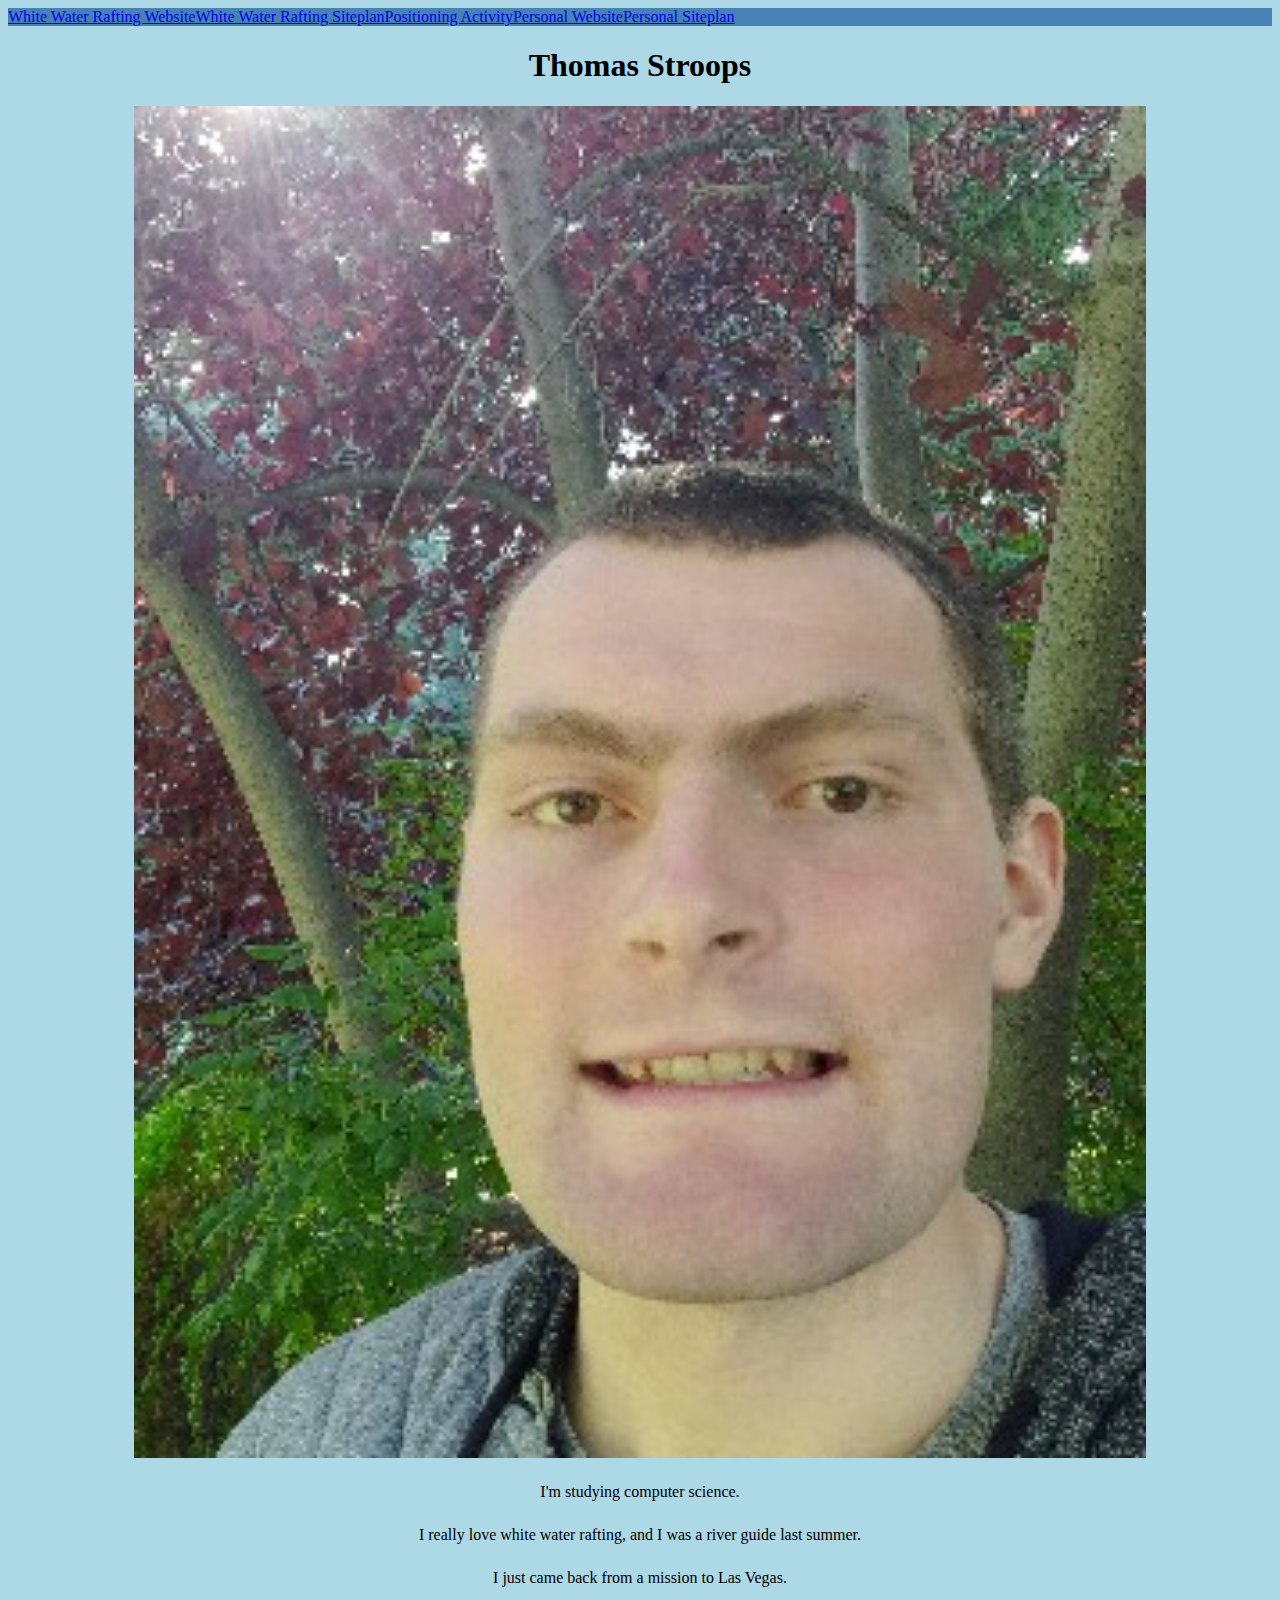
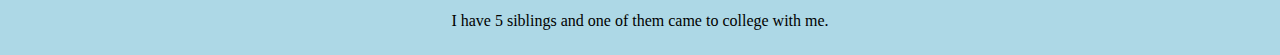
<file: index.html/index.html>
<!DOCTYPE html>
 <html lang="en">
    <head>
        <meta charset="UTF-8">
        <meta name="viewport" content="width=device-width, initial-scale=1.0">
        <title>WDD130 | Home</title>
        <link href="main.css" rel="stylesheet">
    </head>
    <body>
        <nav>

            <a href="wwr/site-plan-rafting.html">White Water Rafting Website</a>
            <a href="wwr/index.html">White Water Rafting Siteplan</a>
            <a href="postitioning.html">Positioning Activity</a>
            <a href="wdd130/questions/index.html">Personal Website</a>
            <a href="#">Personal Siteplan</a>
        </nav>
        <h1>Thomas Stroops</h1>
        <img src="persPic.jpg" alt = " a photo of me">
        <p>I'm studying computer science.</p>
        <p>I really love white water rafting, and I was a river guide last summer.</p>
        <p>I just came back from a mission to Las Vegas.</p>
        <p>I have 5 siblings and one of them came to college with me.</p>

    </body>
</html>
<!--use target"_right-->
<!--use <ol> for ordered lists-->
</file>
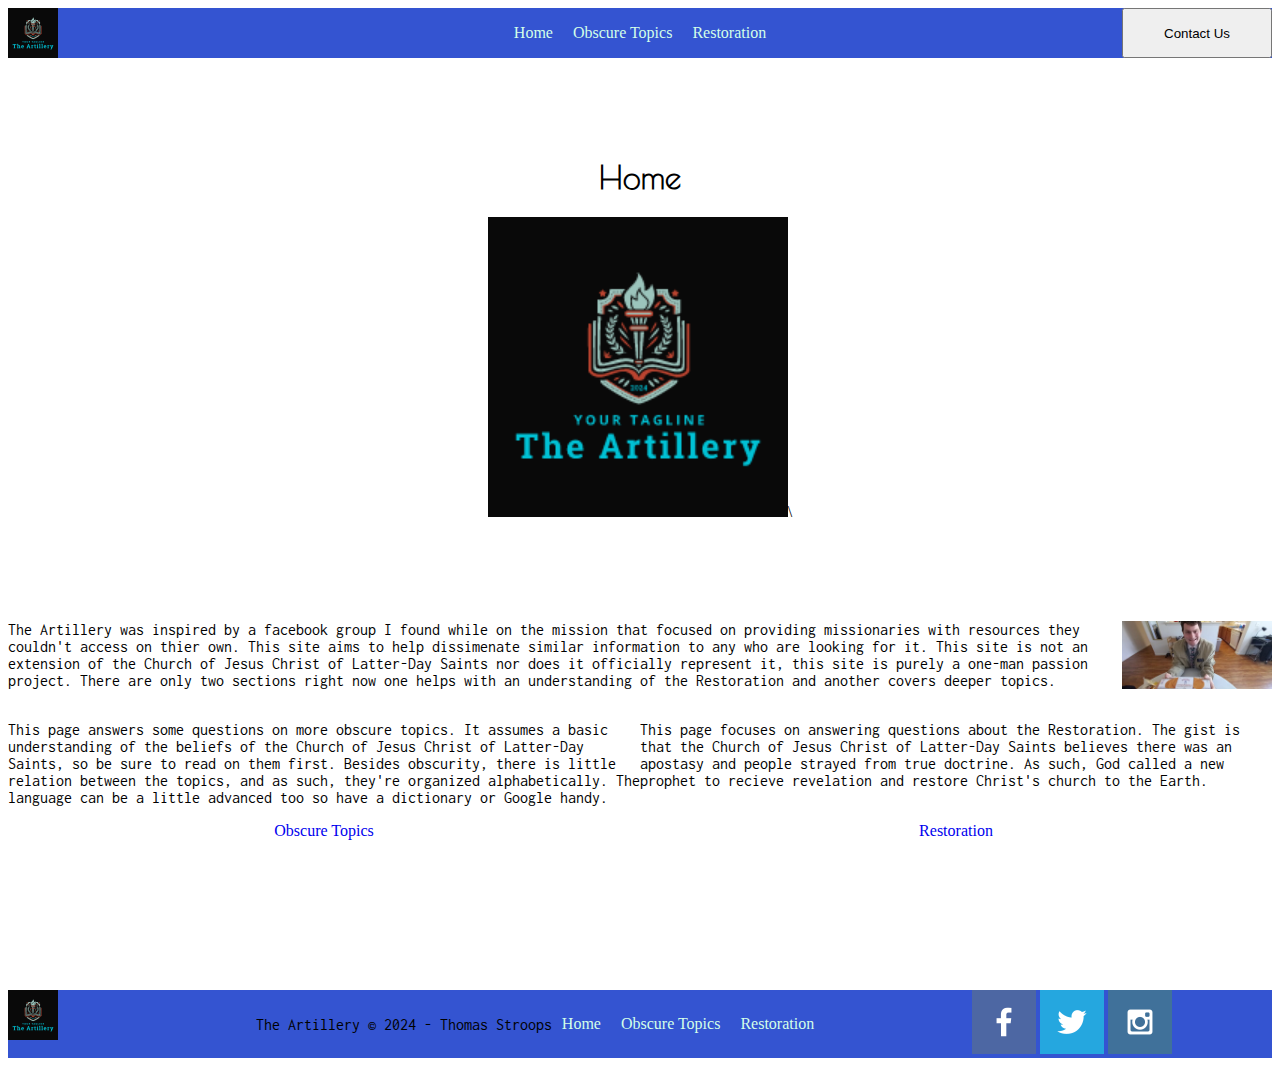
<file: questions/index.html>
<!DOCTYPE html>
<html lang="en">
<head>
    <meta charset="UTF-8">
    <meta name="viewport" content="width=device-width, initial-scale=1.0">
    <title>The Artillery</title>
    <link href="styles/style.css" rel="stylesheet">
</head>
<body>
    <header>
        <img class="logo" src="images/pers-logo.png" alt="Logo">
        <nav>
            <a href="index.html">Home</a>
            <a href="obscure.html">Obscure Topics</a>
            <a href="resto.html">Restoration</a>
        </nav>
        <button id="contact">Contact Us</button>
    </header>
    <main>
        <div class="home-box">
            <h1>Home</h1>
            <img id="big-logo" src="images/pers-logo.png" alt="Logo">\
        </div>
        <img id="home-two" src="images/home-two.jpg" alt="me as a missionary">
        <p>
            The Artillery was inspired by a facebook group I found while on the mission that focused on providing missionaries with resources they couldn't access on thier own. 
            This site aims to help dissimenate similar information to any who are looking for it.
            This site is not an extension of the Church of Jesus Christ of Latter-Day Saints nor does it officially represent it, this site is purely a one-man passion project.
            There are only two sections right now one helps with an understanding of the Restoration and another covers deeper topics.
        </p>
        <div id="home-grid">
            <p>
                This page answers some questions on more obscure topics. 
                It assumes a basic understanding of the beliefs of the Church of Jesus Christ of Latter-Day Saints, so be sure to read on them first.
                Besides obscurity, there is little relation between the topics, and as such, they're organized alphabetically.
                The language can be a little advanced too so have a dictionary or Google handy.
            </p>
            <a id="obscure-link" href="obscure.html">Obscure Topics</a>
            <p>
                This page focuses on answering questions about the Restoration.
                The gist is that the Church of Jesus Christ of Latter-Day Saints believes there was an apostasy and people strayed from true doctrine.
                As such, God called a new prophet to recieve revelation and restore Christ's church to the Earth.
            </p>
            <a id="resto-link" href="resto.html">Restoration</a>
        </div>
    </main>
    <footer>
        <img class="logo" src="images/pers-logo.png" alt="Logo">
        <div class="foot-link">
            <p>The Artillery &copy; 2024 - Thomas Stroops</p>
            <a href="index.html">Home</a>
            <a href="obscure.html">Obscure Topics</a>
            <a href="resto.html">Restoration</a>
        </div>
        <div class="social">
            <a href="https://facebook.com" target="_blank">
                <img src="images/facebook.png" alt="fb icon">
            </a>
            <a href="https://twitter.com" target="_blank">
                <img src="images/twitter.png" alt="twitter icon">
            </a>
            <a href="https://instagram.com" target="_blank">
                <img src="images/instagram.png" alt="instagram icon">
            </a>
        </div>
    </footer>
</body>
</html>
</file>
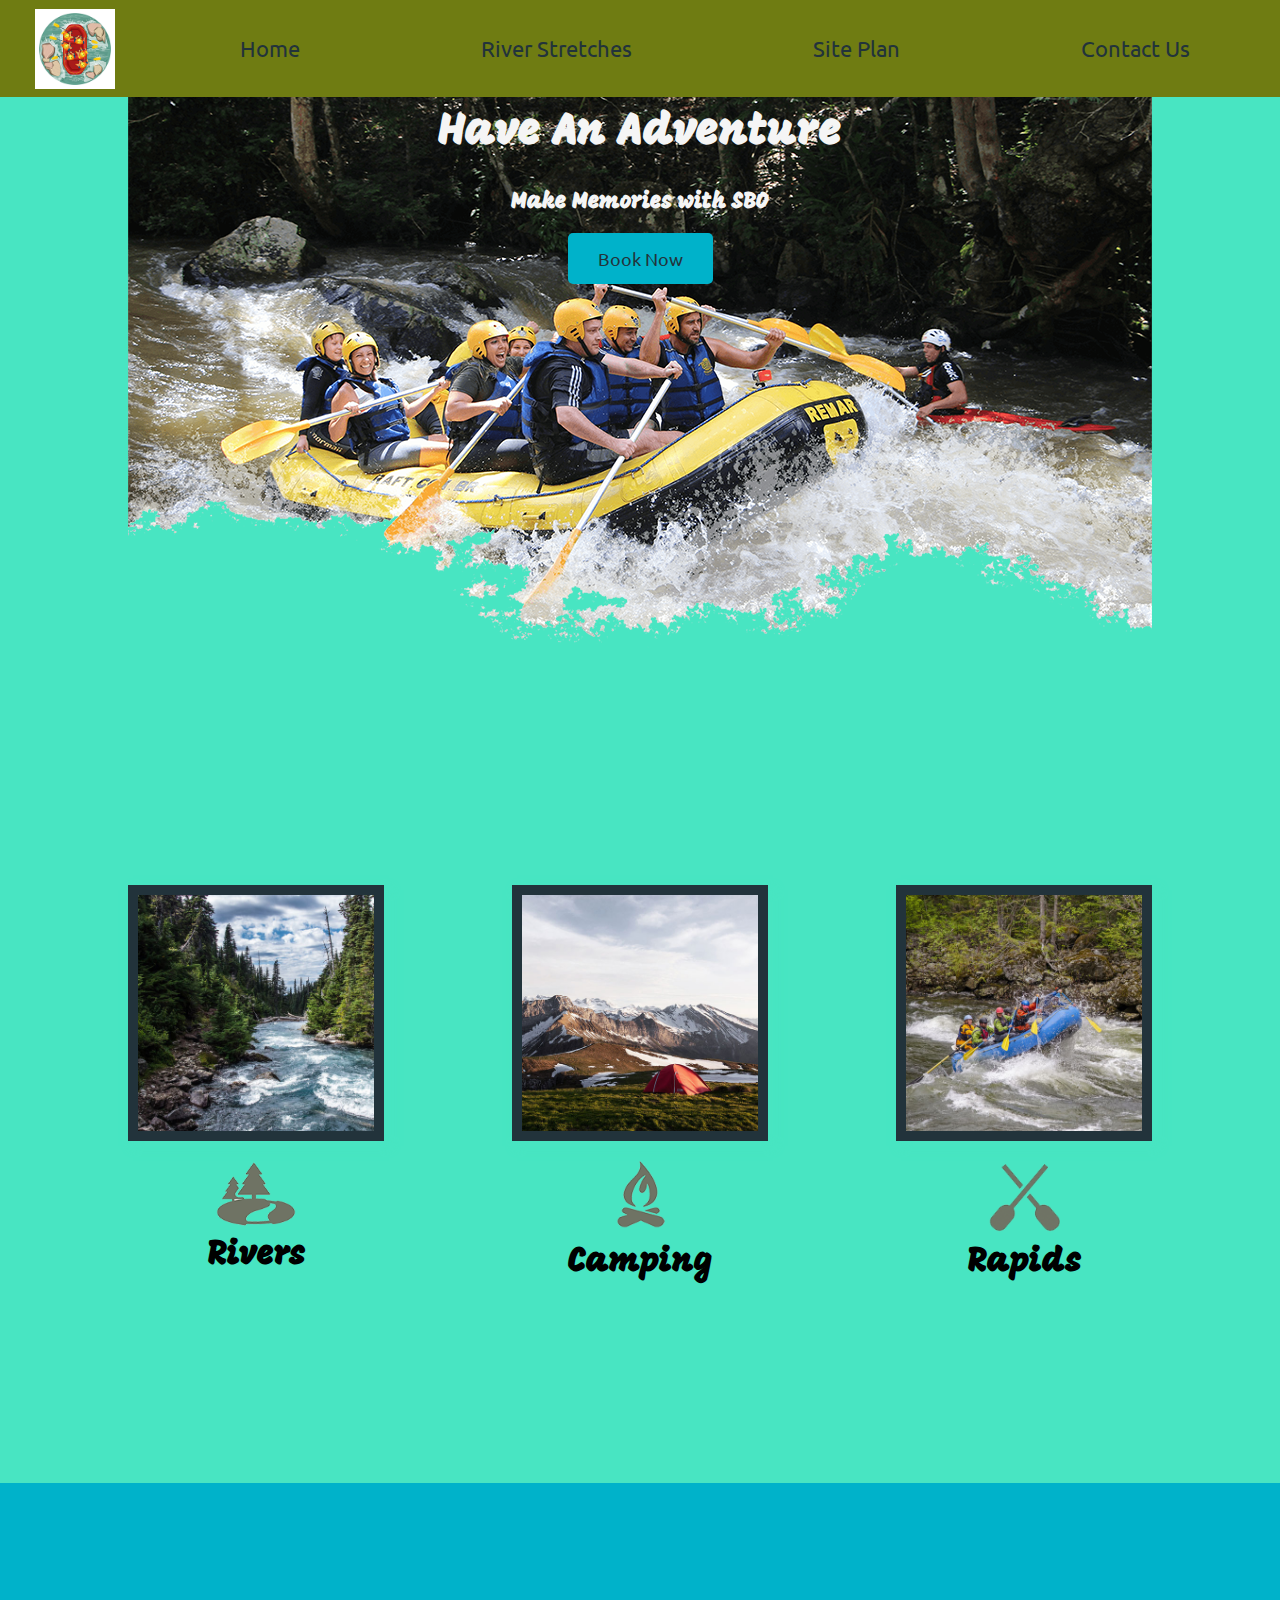
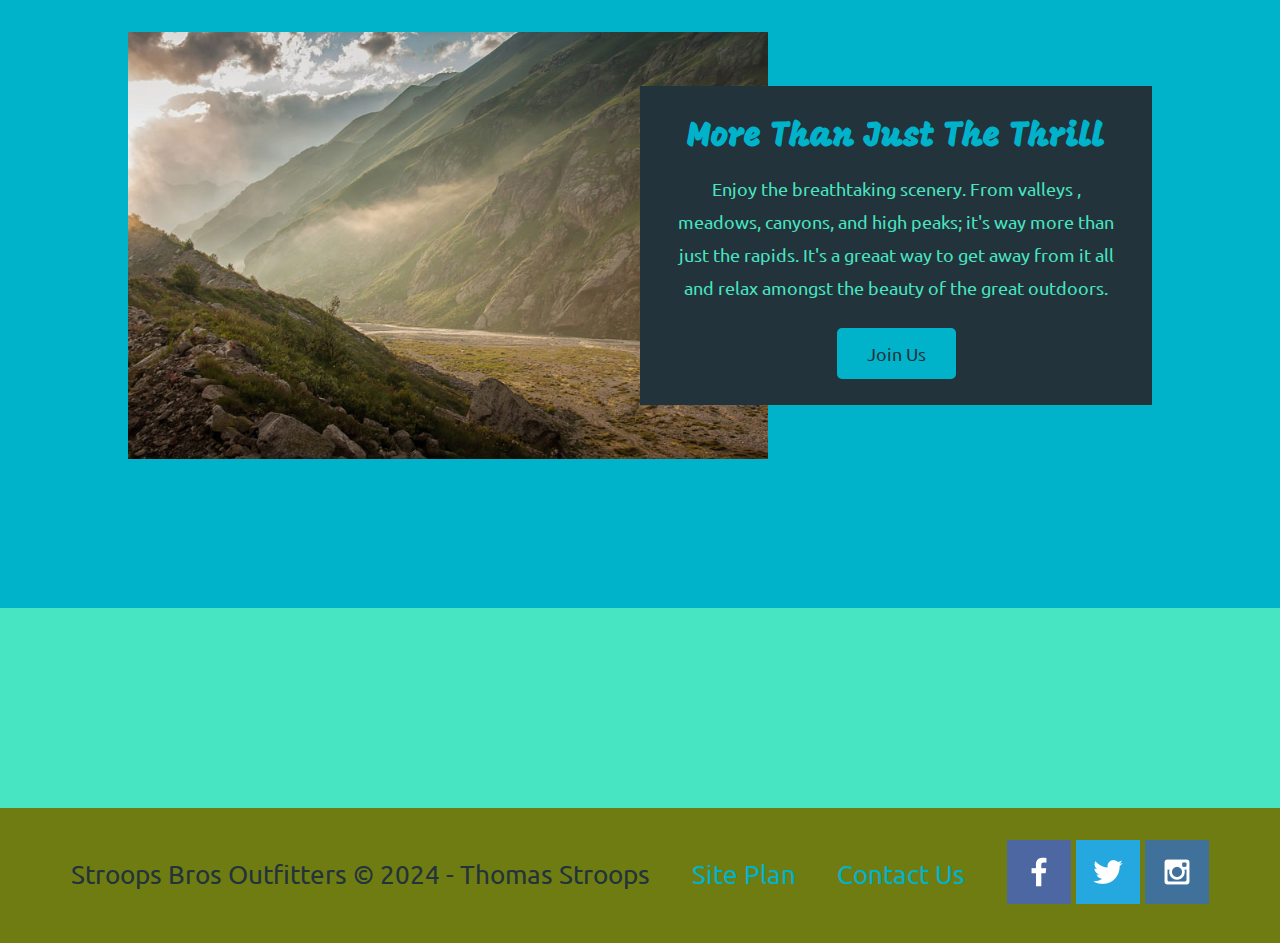
<file: index.html/wwr/index.html>
<!DOCTYPE html>
<html lang="en">
<head>
    <meta charset="UTF-8">
    <meta name="viewport" content="width=device-width, initial-scale=1.0">
    <title>Stroops Bros Outfitters</title>
    <link href="styles/style.css" rel="stylesheet">
</head>
<body>
    <div id="content">
        <header>
            <a id="logo_link" href="index.html">
                <img class="logo" src="images/logo.png" alt="Dry Oar Logo">
            </a>
            <nav>
                <a href="index.html">Home</a>
                <a href="rivers.html">River Stretches</a>
                <a href="site-plan-rafting.html">Site Plan</a>
                <a href="contactus.html">Contact Us</a>
            </nav>
        </header>
        <div id="hero">
            <div id="hero-box">
                <img id="hero-img" src="images/hero.png" alt="People enjoying rafting">
            </div>
            <section id="hero-message">
                <h1 class="home-title">Have An Adventure</h1>
                <h4>Make Memories with SBO</h4>
                <div class="button-box">
                    <a class=book href="contactus.html">Book Now</a>
                </div>
            </section>
        </div>
        <main class="home-grid">
            <section class="rivers-card">
                <img class="card-img" src="images/rivers.jpg" alt="river in forest">
                <img class="icon" src="images/river_icon.png" alt="river icon">
                <h2>Rivers</h2>
            </section>
            <section class="camping-card">
                <img class="card-img" src="images/camping.jpg" alt="tent in mountains">
                <img class="icon" src="images/fire_icon.png" alt="fire icon">
                <h2>Camping</h2>
            </section>
            <section class="rapids-card">
                <img class="card-img" src="images/rapids.jpg" alt="rafting boat">
                <img class="icon" src="images/oars.png" alt="oars icon">
                <h2>Rapids</h2>
            </section>
            <div id="background"></div>
            <img class="mountains" src="images/mountains.jpg" alt="Misty mountains">
            <section class="msg">
                <h2>More Than Just The Thrill</h2>
                <p>Enjoy the breathtaking scenery. From valleys , meadows, canyons, and high peaks; it's way more than just the rapids. It's a greaat way to get away from it all and relax amongst the beauty of the great outdoors. </p>
                <a class="join" href="rivers.html">Join Us</a>
            </section>
        </main>
        <footer>
            <p>Stroops Bros Outfitters &copy; 2024 - Thomas Stroops</p>
            <p><a href="site-plan-rafting.html">Site Plan</a></p>
            <p><a href="contactus.html">Contact Us</a></p>
            <div class="social">
                <a href="https://facebook.com" target="_blank">
                    <img src="images/facebook.png" alt="fb icon">
                </a>
                <a href="https://twitter.com" target="_blank">
                    <img src="images/twitter.png" alt="twitter icon">
                </a>
                <a href="https://instagram.com" target="_blank">
                    <img src="images/instagram.png" alt="instagram icon">
                </a>
            </div>
        </footer>
    </div>
</body>
</html>
</file>
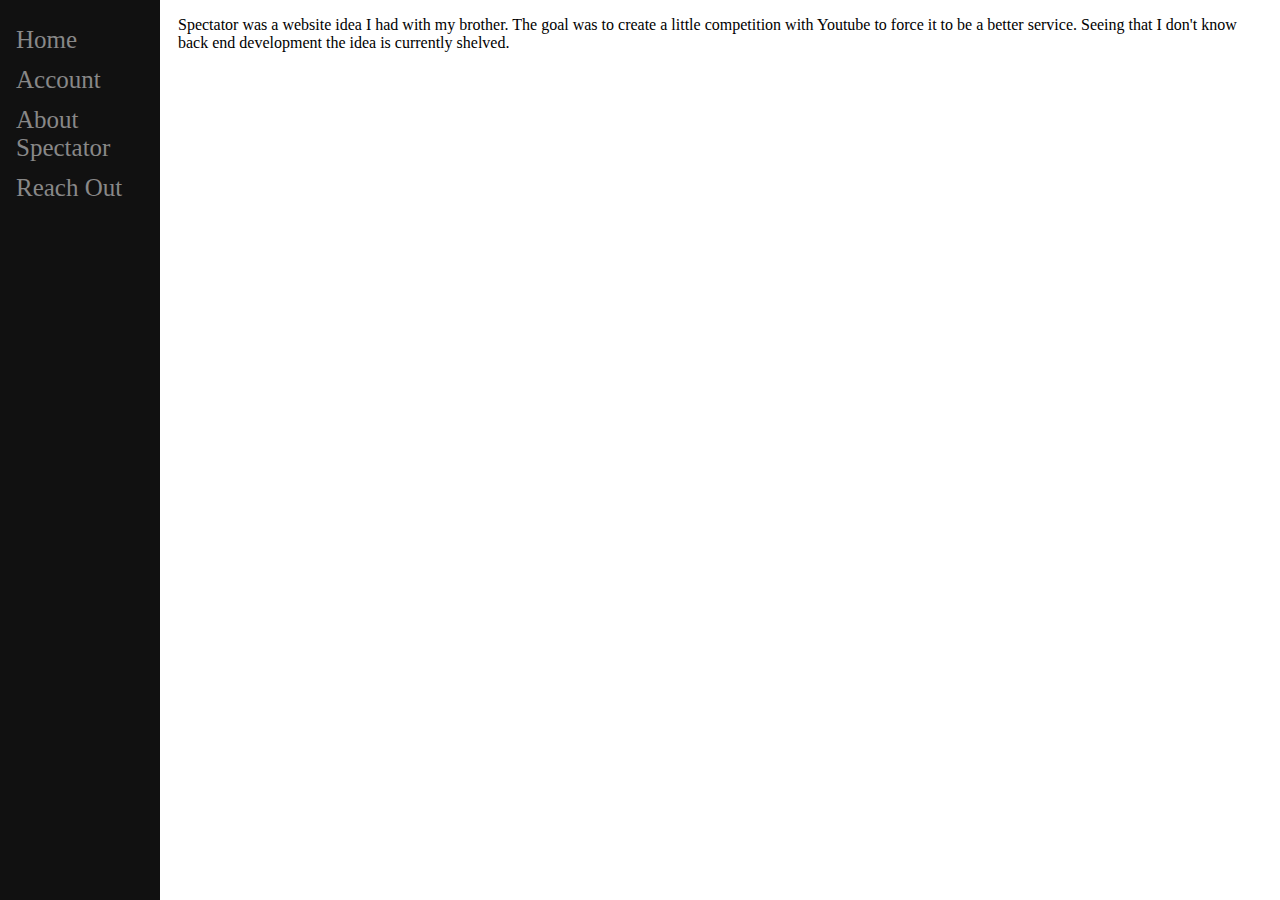
<file: component.html>
<!DOCTYPE html>
<html lang="en">
<head>
    <meta charset="UTF-8">
    <meta name="viewport" content="width=, initial-scale=1.0">
    <title>Document</title>
    <link href="component.css" rel="stylesheet"/>
</head>
<body>
    <div class="sidenav">
        <a href="#">Home</a>
        <a href="#">Account</a>
        <a href="#">About Spectator</a>
        <a href="#">Reach Out</a>
    </div>
    <p>
        Spectator was a website idea I had with my brother. The goal was to create a little competition with Youtube to force it to be a better service. Seeing that I don't know back end development the idea is currently shelved.
    </p>
</body>
</html>
</file>
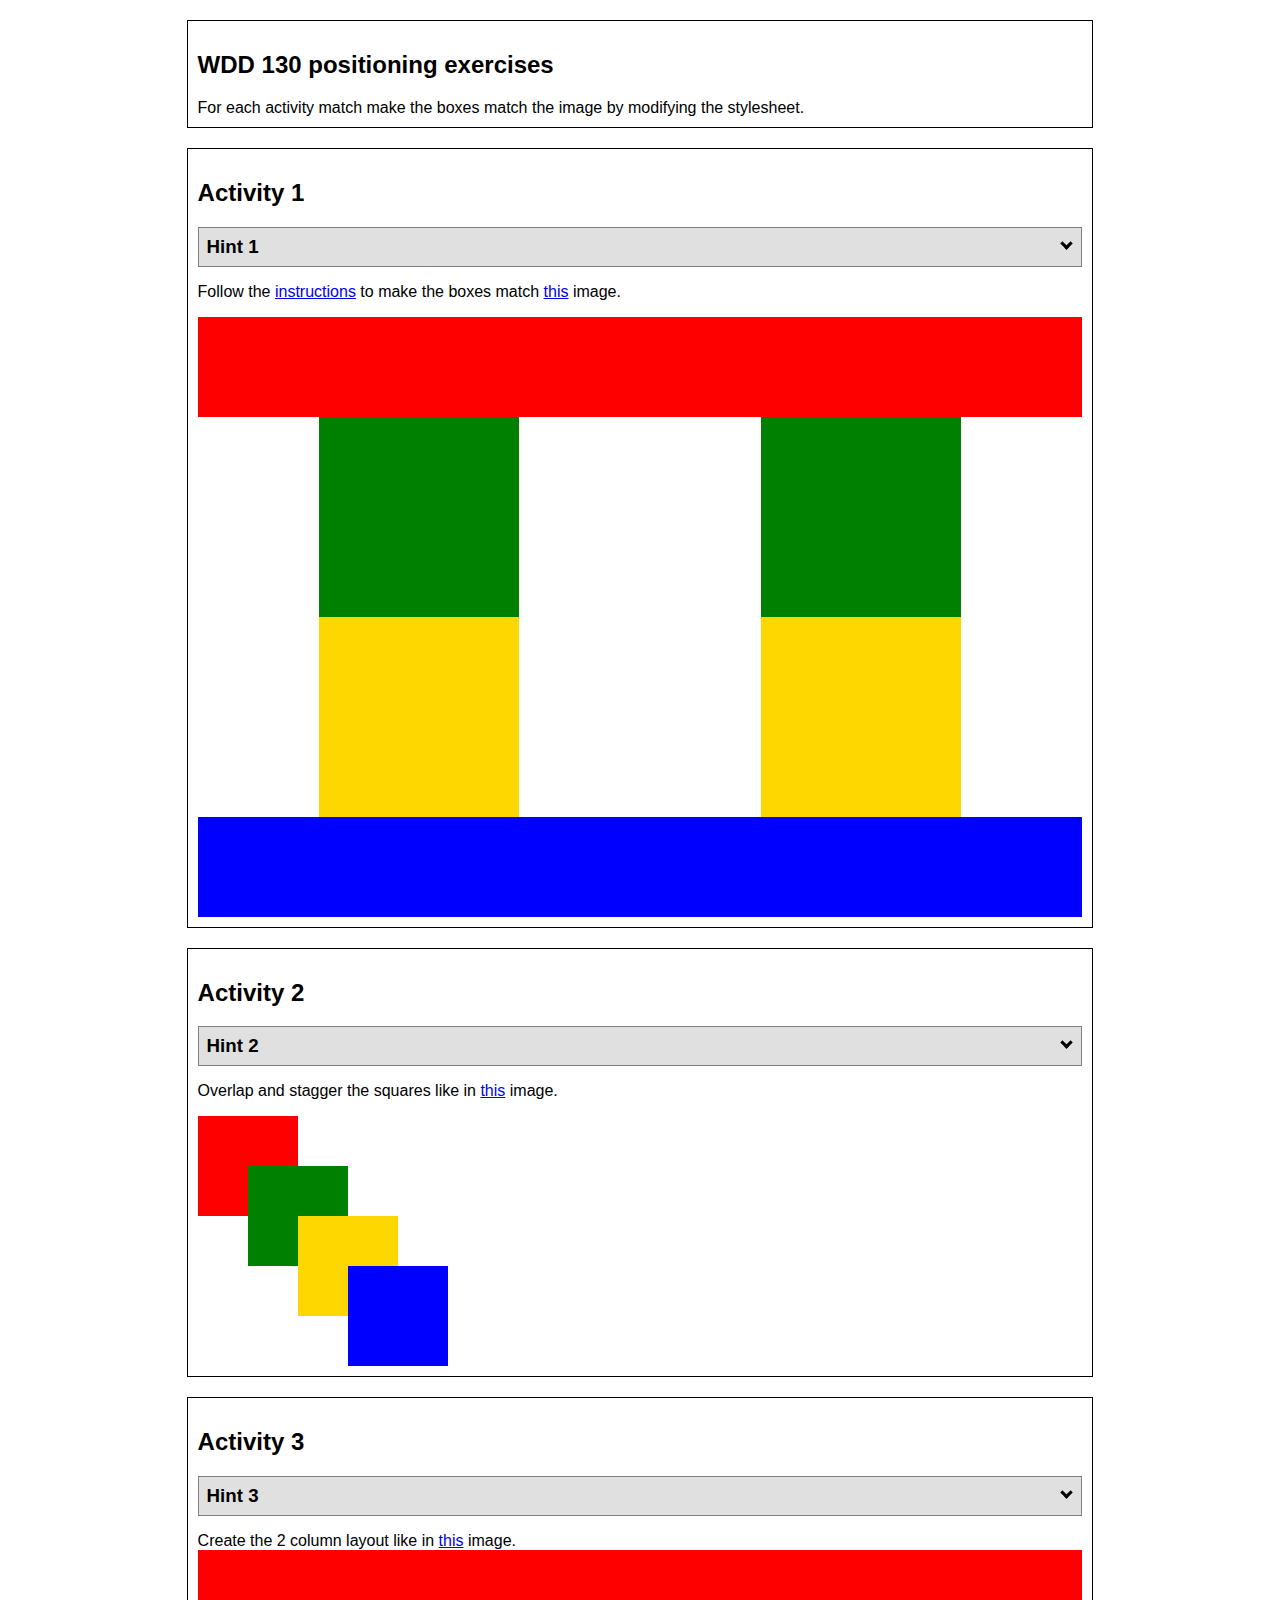
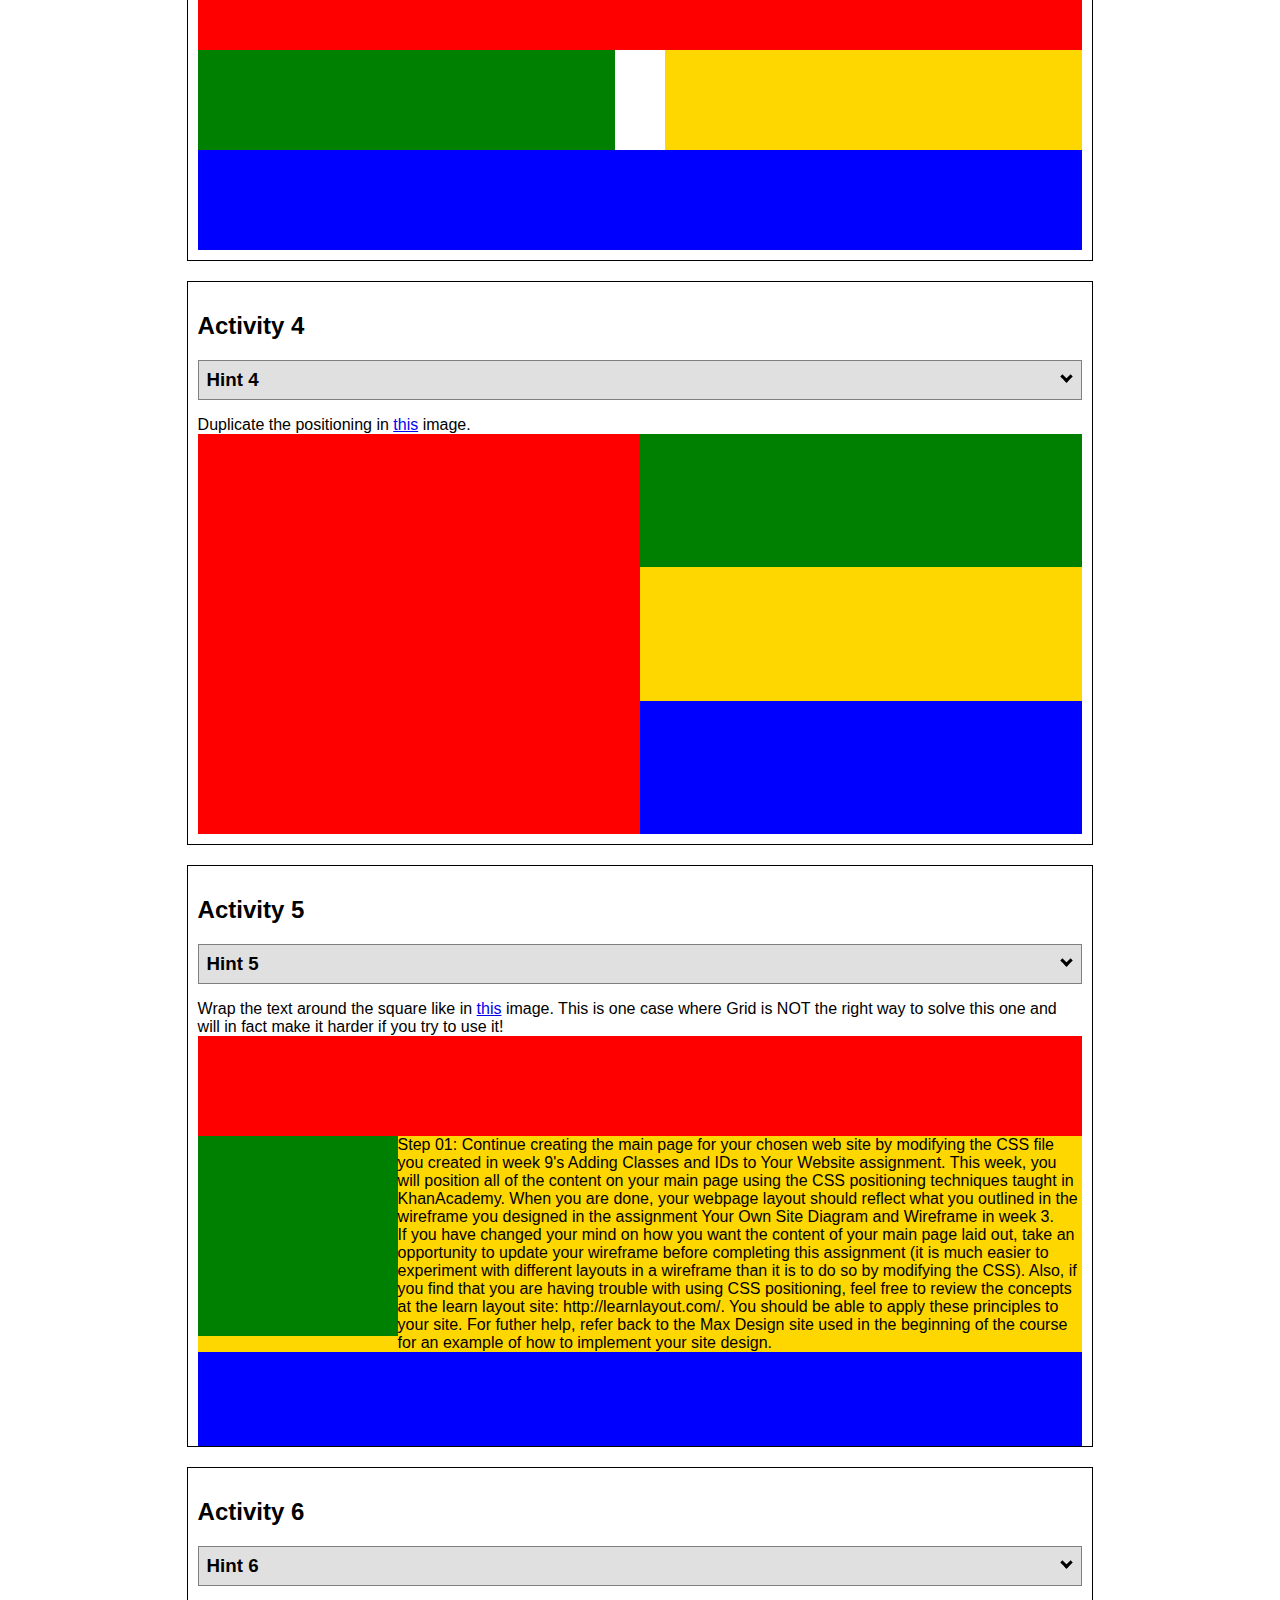
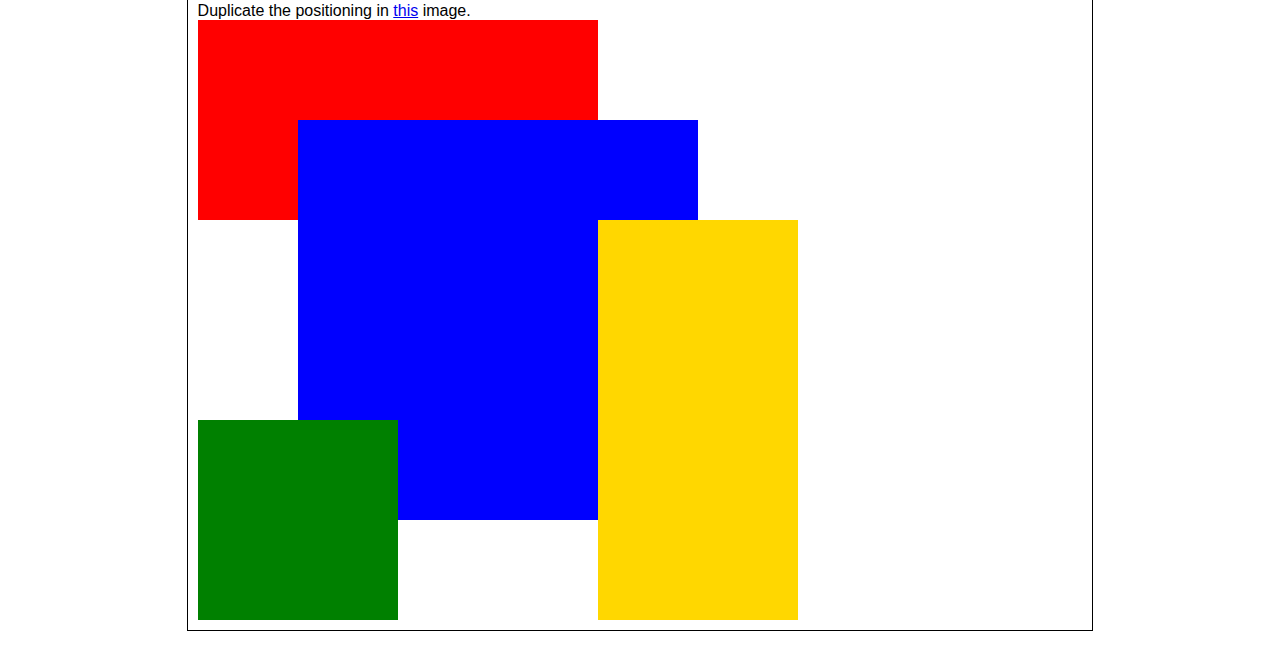
<file: positioning.html>
<!DOCTYPE html>
<html lang="en">
  <head>
    <!-- HTML - Name: positioning.html -->
    <title>Positioning Activity</title>
    <link rel="stylesheet" type="text/css" href="positionstyles.css" />
  </head>
  <body>
    <div class="activity">
      <h2>WDD 130 positioning exercises</h2>
      For each activity match make the boxes match the image by modifying the stylesheet.</div>
    <div class="activity">
      <h2>Activity 1</h2>
      <section class="hint"><input type="checkbox" ><i></i> <h3>Hint 1</h3><div><p>Check out the <a href="https://byui-wdd.github.io/wdd130/activities/w06-css-positioning.html" target="_blank">activity instructions</a> in Ilearn!</p></div></section>
      <p>Follow the <a href="https://byui-wdd.github.io/wdd130/activities/w06-css-positioning.html" target="_blank">instructions</a> to make the boxes match  <a href="https://byui-wdd.github.io/wdd130/images/example1.png" target="_blank">this</a> image.</p>
      <div class="content1" >
        <div class="red1" ></div>
        <div class="green1" ></div>
        <div class="green1" ></div>
        <div class="yellow1"></div>
        <div class="yellow1"></div>
        <div class="blue1"></div>
      </div>
    </div>
    <div class="activity">
      <h2>Activity 2</h2>
      <section class="hint"><input type="checkbox" > <h3>Hint 2</h3><i></i><div>
      <ul>
      <li>grid-template-columns: 50px 50px 50px 50px 50px </li></ul></div></section>
      <p>Overlap and stagger the squares like in <a href="https://byui-wdd.github.io/wdd130/images/example2.png" target="_blank">this</a> image.</p>
      <div class="content2" >
        <div class="red2" ></div>
        <div class="green2" ></div>
        <div class="yellow2"></div>
        <div class="blue2"></div>
      </div>
    </div>
    <div class="activity">
      <h2>Activity 3</h2>
      <section class="hint"><input type="checkbox" > <h3>Hint 3</h3><i></i><div><p>This one is going to be best solved with CSS Grid. Remember to make the boxes the right width first...then start moving them around. </p><h4>Properties used:</h4><ul><li>display:grid;</li><li>grid-template-columns:</li><li>grid-column-gap:</li>
        <li>grid-column:</li>  </ul></div></section>
      Create the 2 column layout like in <a href="https://byui-wdd.github.io/wdd130/images/example3.png" target="_blank">this</a>  image.
      <div class="content3" >
        <div class="red3" ></div>
        <div class="green3" ></div>
        <div class="yellow3"></div>
        <div class="blue3"></div>
      </div>
    </div>
    <div class="activity">
      <h2>Activity 4</h2>
      <section class="hint"><input type="checkbox" > <h3>Hint 4</h3><i></i><div><p>For the others we have been primarily concerned with width. For this one you will need to adjust height as well. </p><h4>Properties used:</h4><ul><li>display:grid;</li><li>grid-template-columns:</li><li>grid-row:</li></ul></div></section>
      Duplicate the positioning in <a href="https://byui-wdd.github.io/wdd130/images/example4.png" target="_blank">this</a> image. 
      <div class="content4" >
        <div class="red4" ></div>
        <div class="green4" ></div>
        <div class="yellow4"></div>
        <div class="blue4"></div>
      </div>
    </div>

    <div class="activity">
      <h2>Activity 5</h2>
      <section class="hint"><input type="checkbox" > <h3>Hint 5</h3><i></i><div><p>Grid is <strong>not</strong> the right way to do this.  In fact there is only one way to really do that...and that is with float. Remember that we float the thing we want the text to wrap around.  Also remember to start by making all the shapes the right size and shape.</p><h4>Properties used:</h4><ul><li>float: left;</li></ul></div></section>
      Wrap the text around the square like in <a href="https://byui-wdd.github.io/wdd130/images/example5.png" target="_blank">this</a> image. This is one case where Grid is NOT the right way to solve this one and will in fact make it harder if you try to use it!
      <div class="content5" >
        <div class="red5" ></div>
        <div class="green5" ></div>
        <div class="yellow5">Step 01: Continue creating the main page for your chosen web site by modifying the CSS file you created in week 9's Adding Classes and IDs to Your Website assignment. This week, you will position all of the content on your main page using the CSS positioning techniques taught in KhanAcademy. When you are done, your webpage layout should reflect what you outlined in the wireframe you designed in the assignment Your Own Site Diagram and Wireframe in week 3. <br />
          If you have changed your mind on how you want the content of your main page laid out, take an opportunity to update your wireframe before completing this assignment (it is much easier to experiment with different layouts in a wireframe than it is to do so by modifying the CSS). Also, if you find that you are having trouble with using CSS positioning, feel free to review the concepts at the learn layout site: http://learnlayout.com/. You should be able to apply these principles to your site. For futher help, refer back to the Max Design site used in the beginning of the course for an example of how to implement your site design.</div>
        <div class="blue5"></div>
      </div>
    </div>
    <div class="activity">
      <h2>Activity 6</h2>
      <section class="hint"><input type="checkbox" > <h3>Hint 6</h3><i></i><div><p>This one is all about visualizing the grid behind the layout. If you are having a hard time doing that first: all the sizes are even multiples of 100, and second here is another example with the lines drawn: <a href="https://byui-wdd.github.io/wdd130/images/example6-hint.png" target="_blank">example 6 with lines</a>. For this one you will find it easiest if you use px for the column width. You can also use <kbd>z-index</kbd> to control the element layering.    </p><h4>Properties used:</h4><ul><li>display:grid;</li><li>grid-template-columns:</li><li>grid-column:</li><li>grid-row:</li><li><a href="https://www.w3schools.com/cssref/pr_pos_z-index.asp" target="_blank">z-index:</a></li></ul></div></section>
      Duplicate the positioning in <a href="https://byui-wdd.github.io/wdd130/images/example6.png" target="_blank">this</a> image.
      <div class="content6" >
        <div class="red6" ></div>
        <div class="green6" ></div>
        <div class="yellow6"></div>
        <div class="blue6"></div>
      </div>
    </div>
  </body>
</html>
</file>
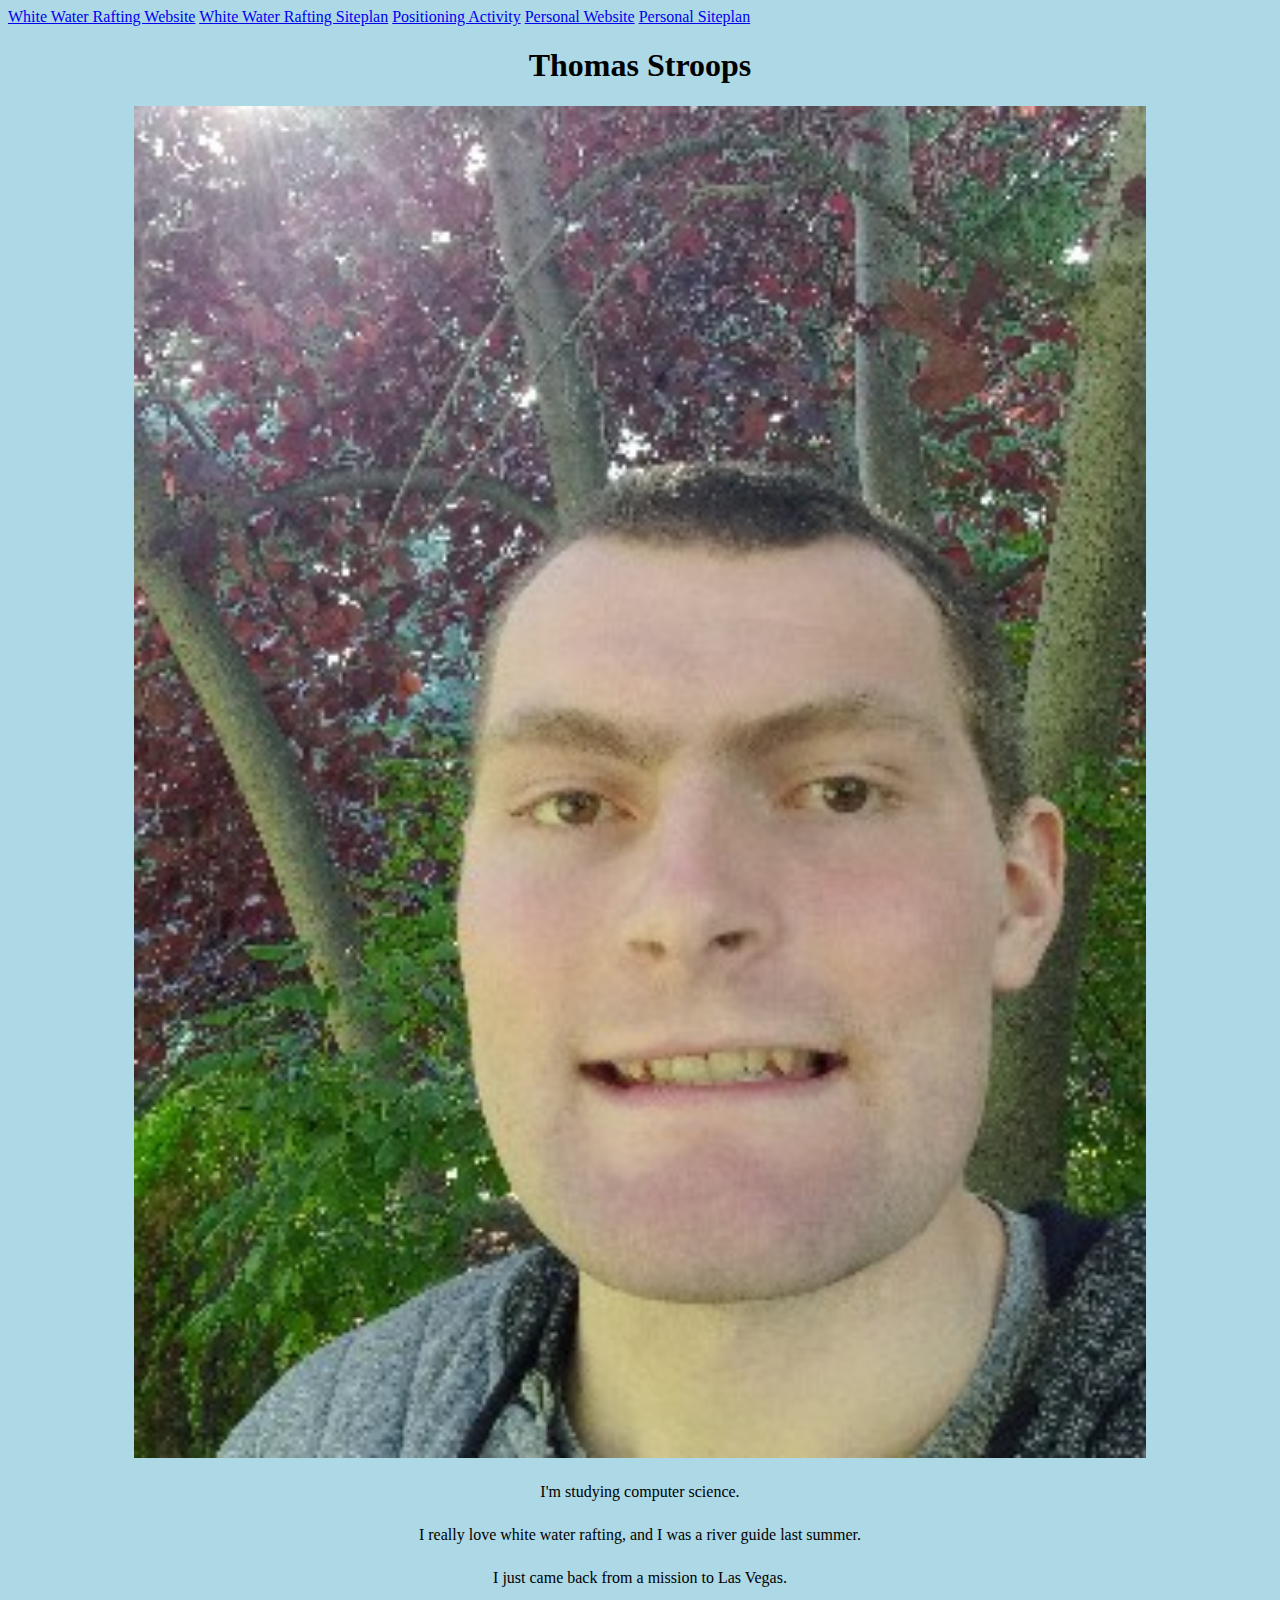
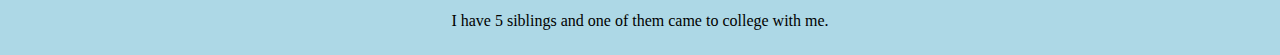
<file: index.html/helloworld.html>
<!DOCTYPE html>
 <html lang="en">
    <head>
        <meta charset="UTF-8">
        <meta name="viewport" content="width=device-width, initial-scale=1.0">
        <title>WDD130 | Home</title>
        <link href="main.css" rel="stylesheet">
    </head>
    <body>
        <mav>

            <a href="wwr/site-plan-rafting.html">White Water Rafting Website</a>
            <a href="wwr/index.html">White Water Rafting Siteplan</a>
            <a href="postitioning.html">Positioning Activity</a>
            <a href="#">Personal Website</a>
            <a href="#">Personal Siteplan</a>
        </mav>
        <h1>Thomas Stroops</h1>
        <img src="persPic.jpg" alt = " a photo of me">
        <p>I'm studying computer science.</p>
        <p>I really love white water rafting, and I was a river guide last summer.</p>
        <p>I just came back from a mission to Las Vegas.</p>
        <p>I have 5 siblings and one of them came to college with me.</p>

    </body>
</html>
</file>
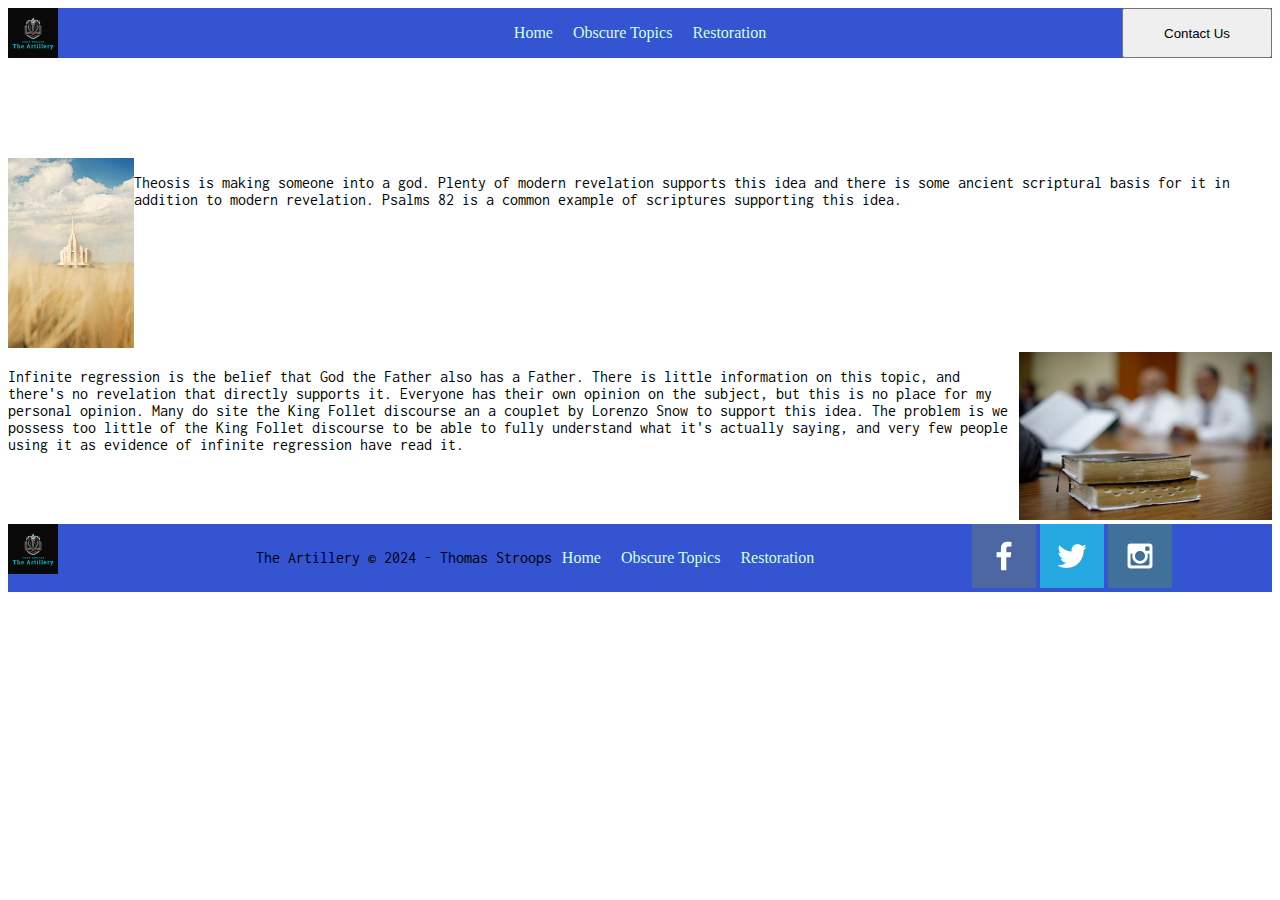
<file: questions/obscure.html>
<!DOCTYPE html>
<html lang="en">
<head>
    <meta charset="UTF-8">
    <meta name="viewport" content="width=device-width, initial-scale=1.0">
    <title>Document</title>
    <link href="styles/style.css" rel="stylesheet">
</head>
<body>
    <header>
        <img class="logo" src="images/pers-logo.png" alt="Logo">
        <nav>
            <a href="index.html">Home</a>
            <a href="obscure.html">Obscure Topics</a>
            <a href="resto.html">Restoration</a>
        </nav>
        <button id="contact">Contact Us</button>
    </header>
    <main>
        <img id="obscure-one" src="images/qs-one.jpeg" alt="temple">
        <p id="theosis">
            Theosis is making someone into a god. 
            Plenty of modern revelation supports this idea and there is some ancient scriptural basis for it in addition to modern revelation.
            Psalms 82 is a common example of scriptures supporting this idea.
        </p>

        <p id="infreg">
            Infinite regression is the belief that God the Father also has a Father. 
            There is little information on this topic, and there's no revelation that directly supports it.
            Everyone has their own opinion on the subject, but this is no place for my personal opinion.
            Many do site the King Follet discourse an a couplet by Lorenzo Snow to support this idea.
            The problem is we possess too little of the King Follet discourse to be able to fully understand what it's actually saying, and very few people using it as evidence of infinite regression have read it.
        </p>
        <img id="obscure-two" src="images/qs-two.jpeg" alt="scriptures">
    </main>
    <footer>
        <img class="logo" src="images/pers-logo.png" alt="Logo">
        <div class="foot-link">
            <p>The Artillery &copy; 2024 - Thomas Stroops</p>
            <a href="index.html">Home</a>
            <a href="obscure.html">Obscure Topics</a>
            <a href="resto.html">Restoration</a>
        </div>
        <div class="social">
            <a href="https://facebook.com" target="_blank">
                <img src="images/facebook.png" alt="fb icon">
            </a>
            <a href="https://twitter.com" target="_blank">
                <img src="images/twitter.png" alt="twitter icon">
            </a>
            <a href="https://instagram.com" target="_blank">
                <img src="images/instagram.png" alt="instagram icon">
            </a>
        </div>
    </footer>
</body>
</html>
</file>
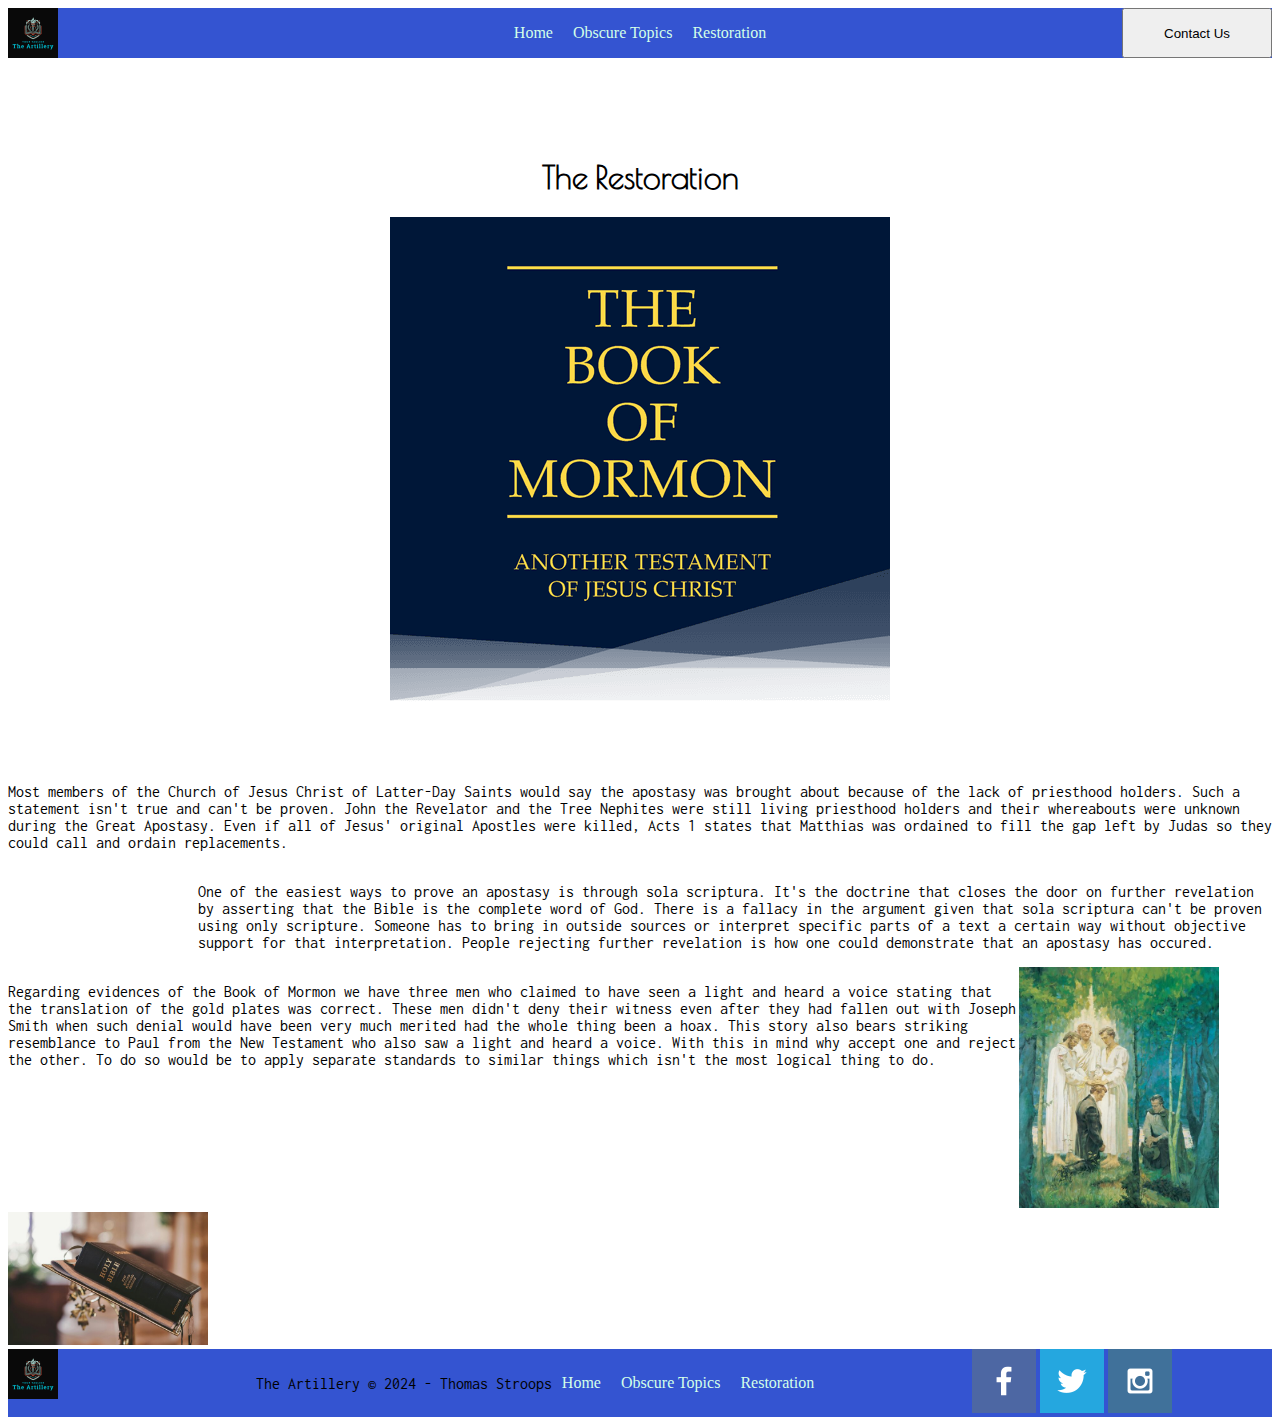
<file: questions/resto.html>
<!DOCTYPE html>
<html lang="en">
<head>
    <meta charset="UTF-8">
    <meta name="viewport" content="width=device-width, initial-scale=1.0">
    <title>Document</title>
    <link href="styles/style.css" rel="stylesheet">
</head>
<body>
    <header>
        <img class="logo" src="images/pers-logo.png" alt="Logo">
        <nav>
            <a href="index.html">Home</a>
            <a href="obscure.html">Obscure Topics</a>
            <a href="resto.html">Restoration</a>
       </nav>
       <button id="contact">Contact Us</button>
    </header>
    <main>
        <h1 id="res-head">
            The Restoration
        </h1>
        <img id="res-three" src="images/pass_along_card.png" alt="Book of Mormon">


        <p>
            Most members of the Church of Jesus Christ of Latter-Day Saints would say the apostasy was brought about because of the lack of priesthood holders.
            Such a statement isn't true and can't be proven.
            John the Revelator and the Tree Nephites were still living priesthood holders and their whereabouts were unknown during the Great Apostasy.
            Even if all of Jesus' original Apostles were killed, Acts 1 states that Matthias was ordained to fill the gap left by Judas so they could call and ordain replacements.
        </p>

        <p id="sola">
            One of the easiest ways to prove an apostasy is through sola scriptura.
            It's the doctrine that closes the door on further revelation by asserting that the Bible is the complete word of God.
            There is a fallacy in the argument given that sola scriptura can't be proven using only scripture.
            Someone has to bring in outside sources or interpret specific parts of a text a certain way without objective support for that interpretation.
            People rejecting further revelation is how one could demonstrate that an apostasy has occured.
        </p>
        <img id="res-one" src="images/resto-one.jpeg" alt="Restoration of priesthood">
        <p id="bom">
            Regarding evidences of the Book of Mormon we have three men who claimed to have seen a light and heard a voice stating that the translation of the gold plates was correct.
            These men didn't deny their witness even after they had fallen out with Joseph Smith when such denial would have been very much merited had the whole thing been a hoax.
            This story also bears striking resemblance to Paul from the New Testament who also saw a light and heard a voice.
            With this in mind why accept one and reject the other.
            To do so would be to apply separate standards to similar things which isn't the most logical thing to do.
        </p>
        <img id="res-two" src="images/resto-two.jpg" alt="Bible">
    </main>
    <footer>
        <img class="logo" src="images/pers-logo.png" alt="Logo">
        <div class="foot-link">
            <p>The Artillery &copy; 2024 - Thomas Stroops</p>
            <a href="index.html">Home</a>
            <a href="obscure.html">Obscure Topics</a>
            <a href="resto.html">Restoration</a>
        </div>
        <div class="social">
            <a href="https://facebook.com" target="_blank">
                <img src="images/facebook.png" alt="fb icon">
            </a>
            <a href="https://twitter.com" target="_blank">
                <img src="images/twitter.png" alt="twitter icon">
            </a>
            <a href="https://instagram.com" target="_blank">
                <img src="images/instagram.png" alt="instagram icon">
            </a>
        </div>
    </footer>
</body>
</html>
</file>
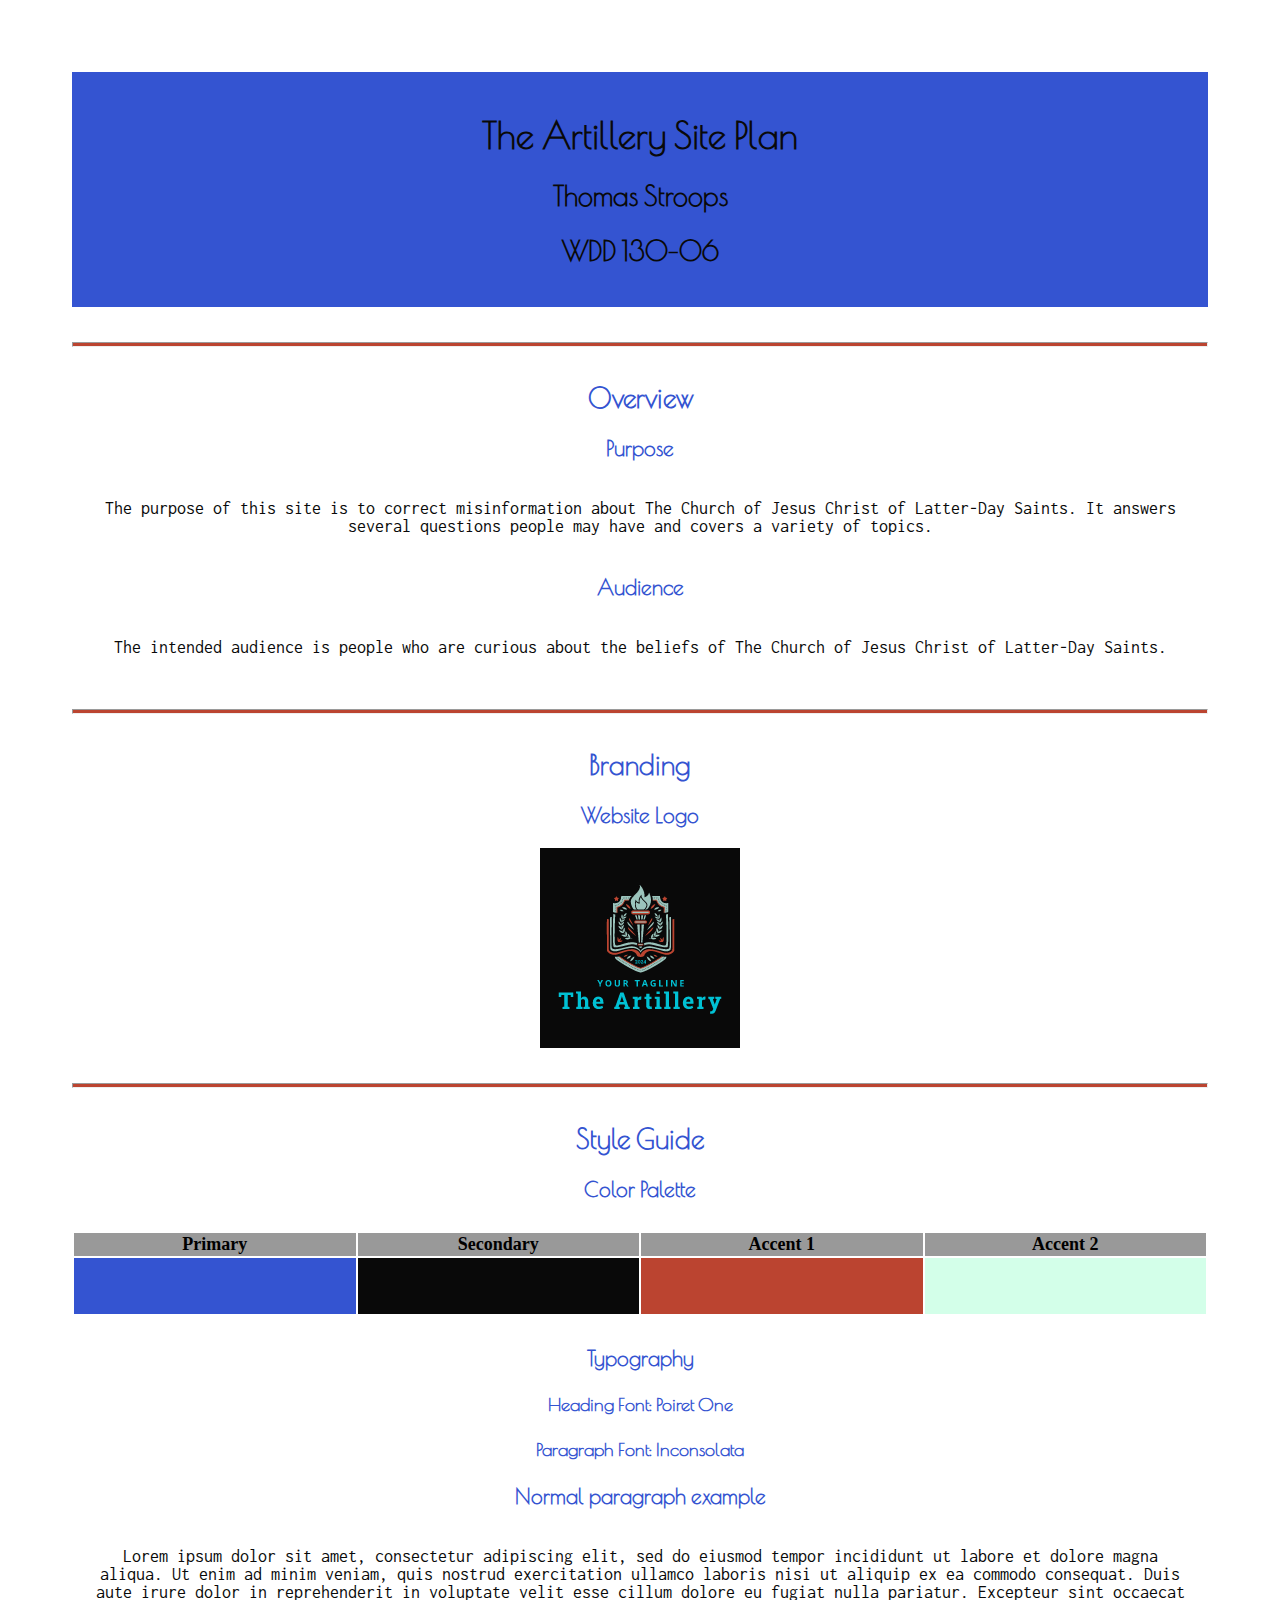
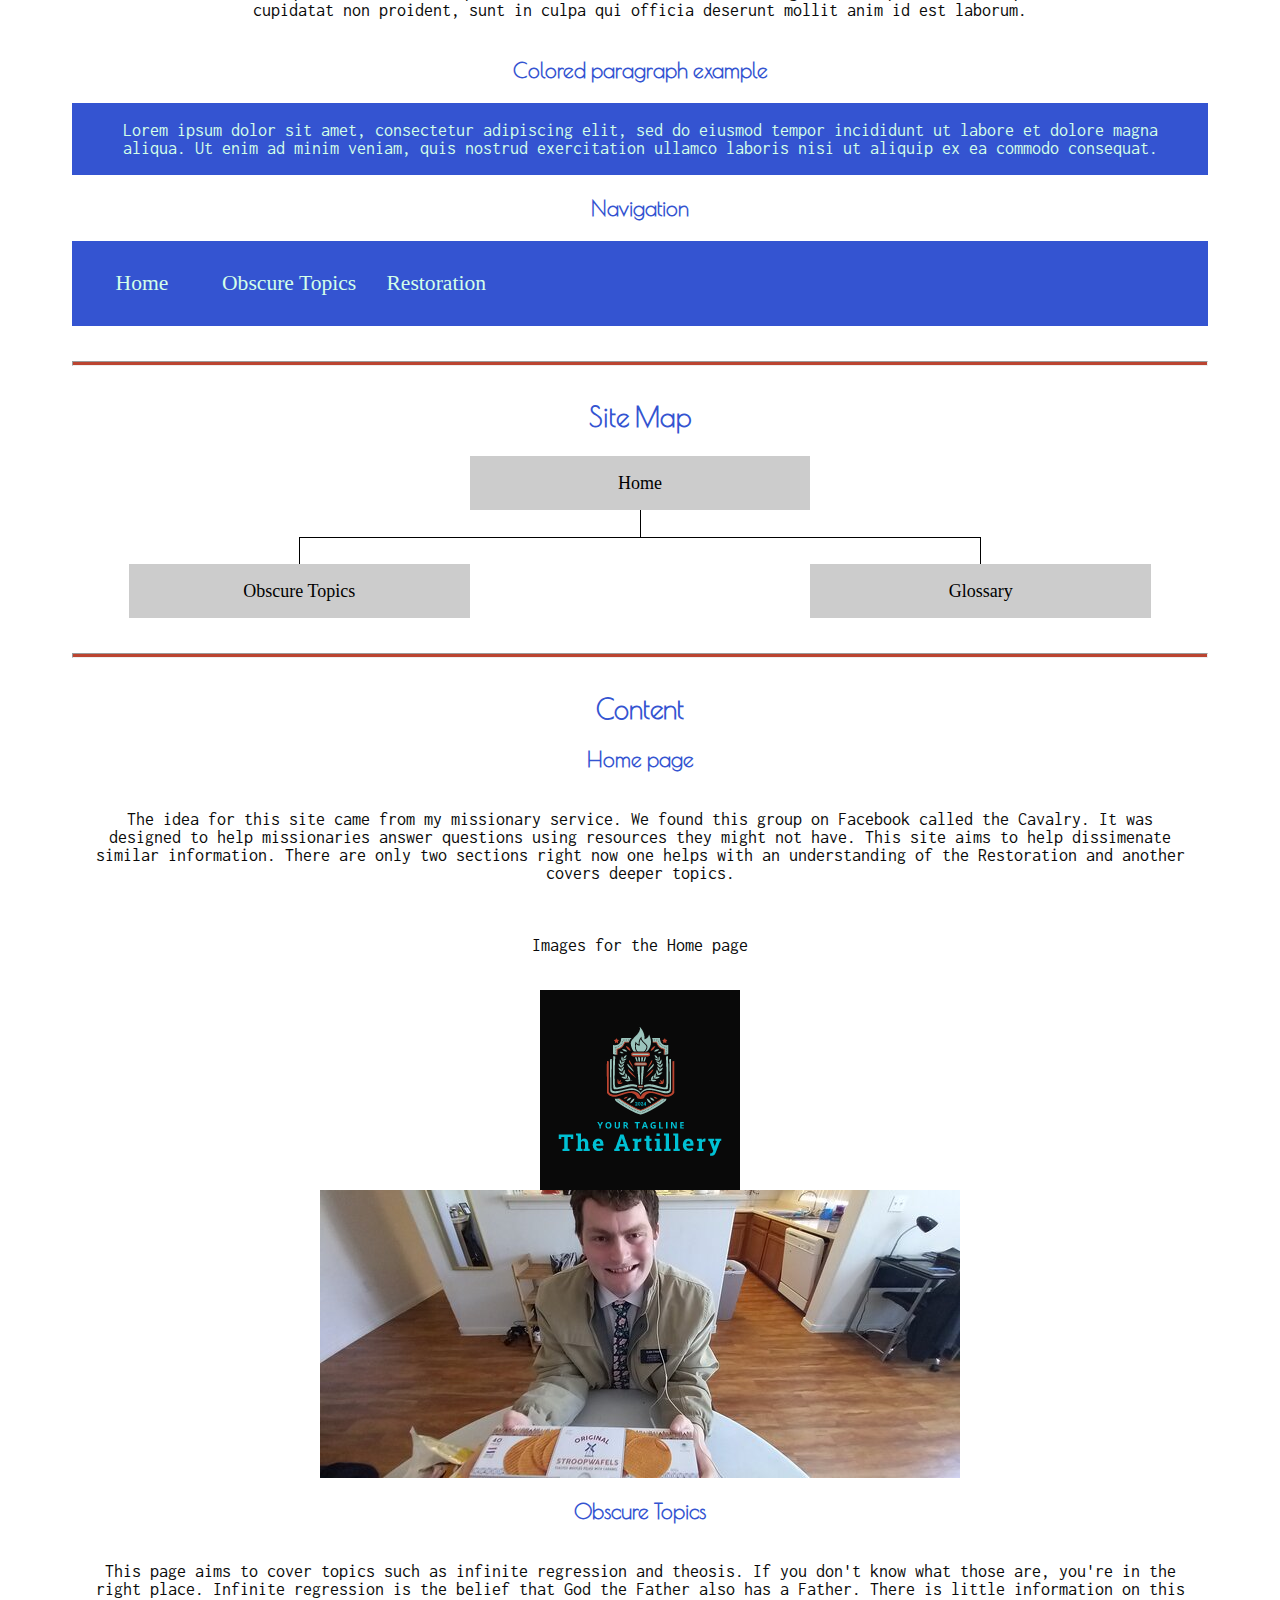
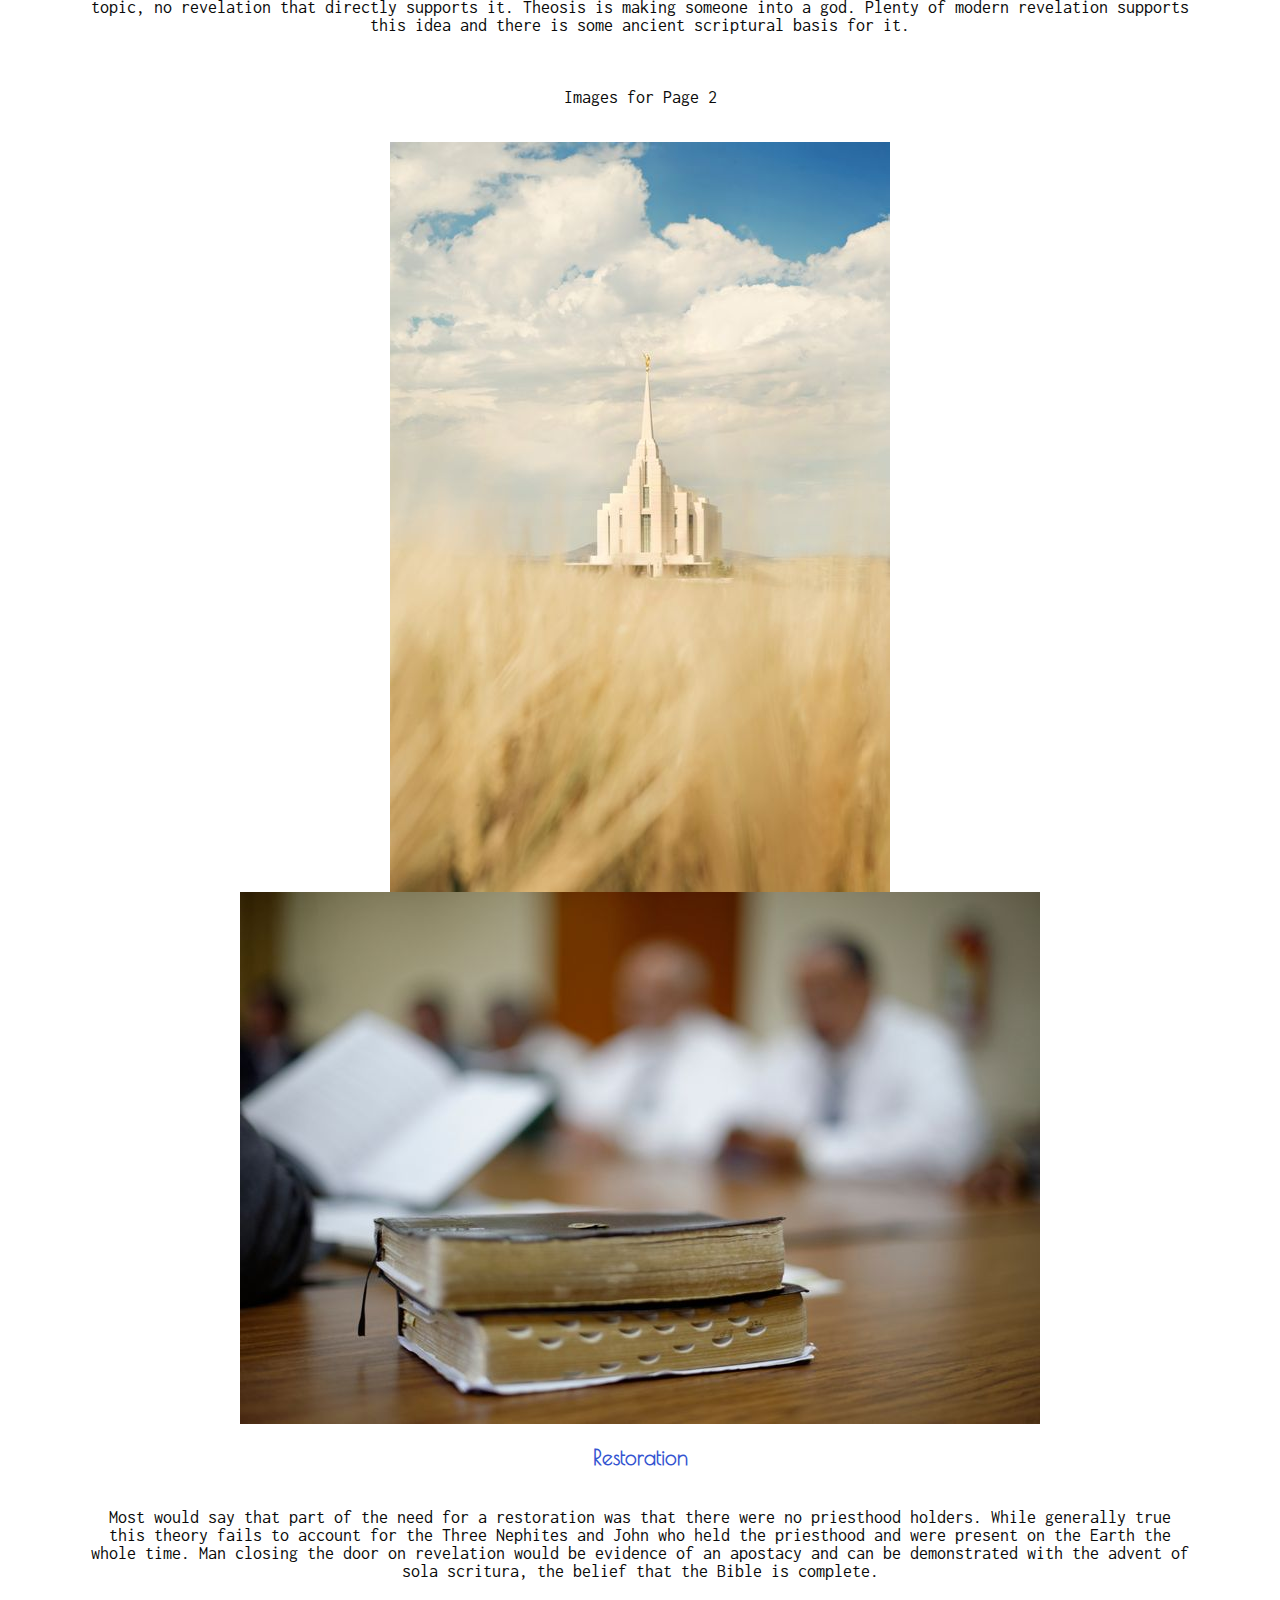
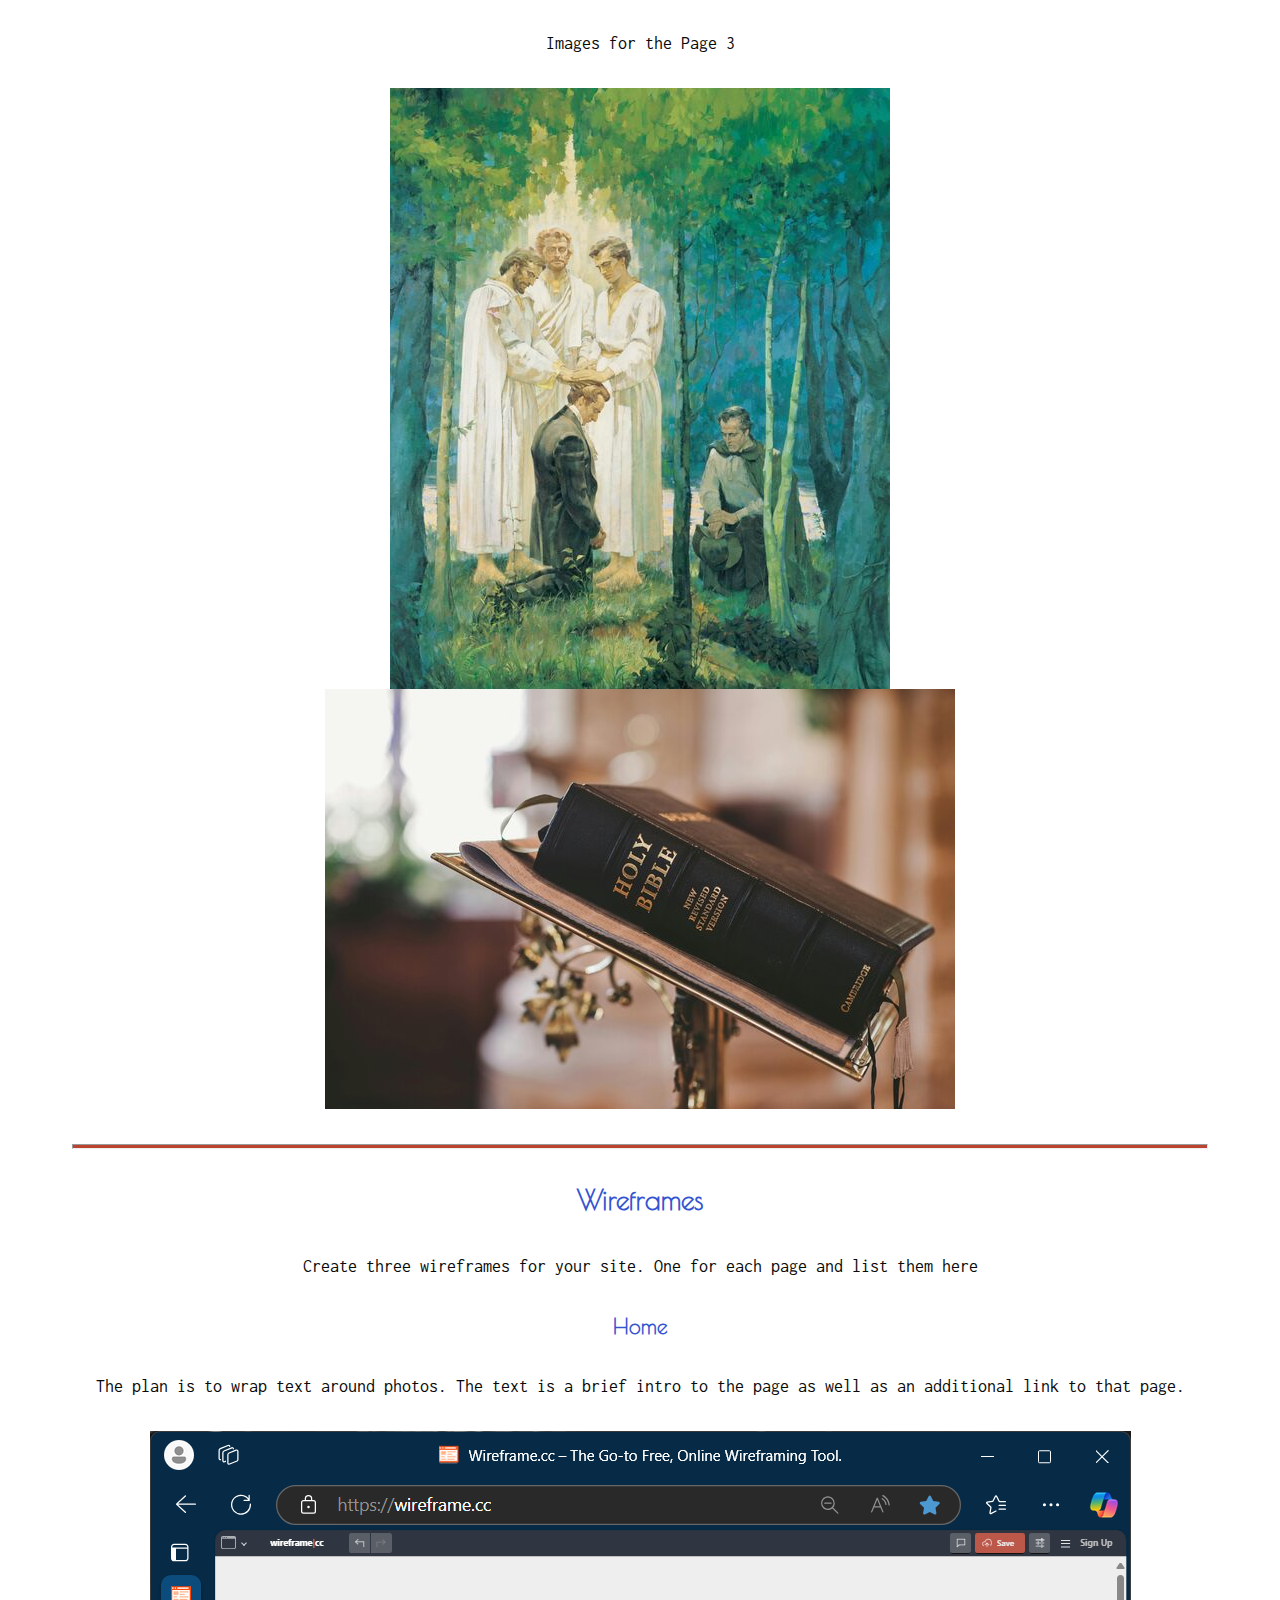
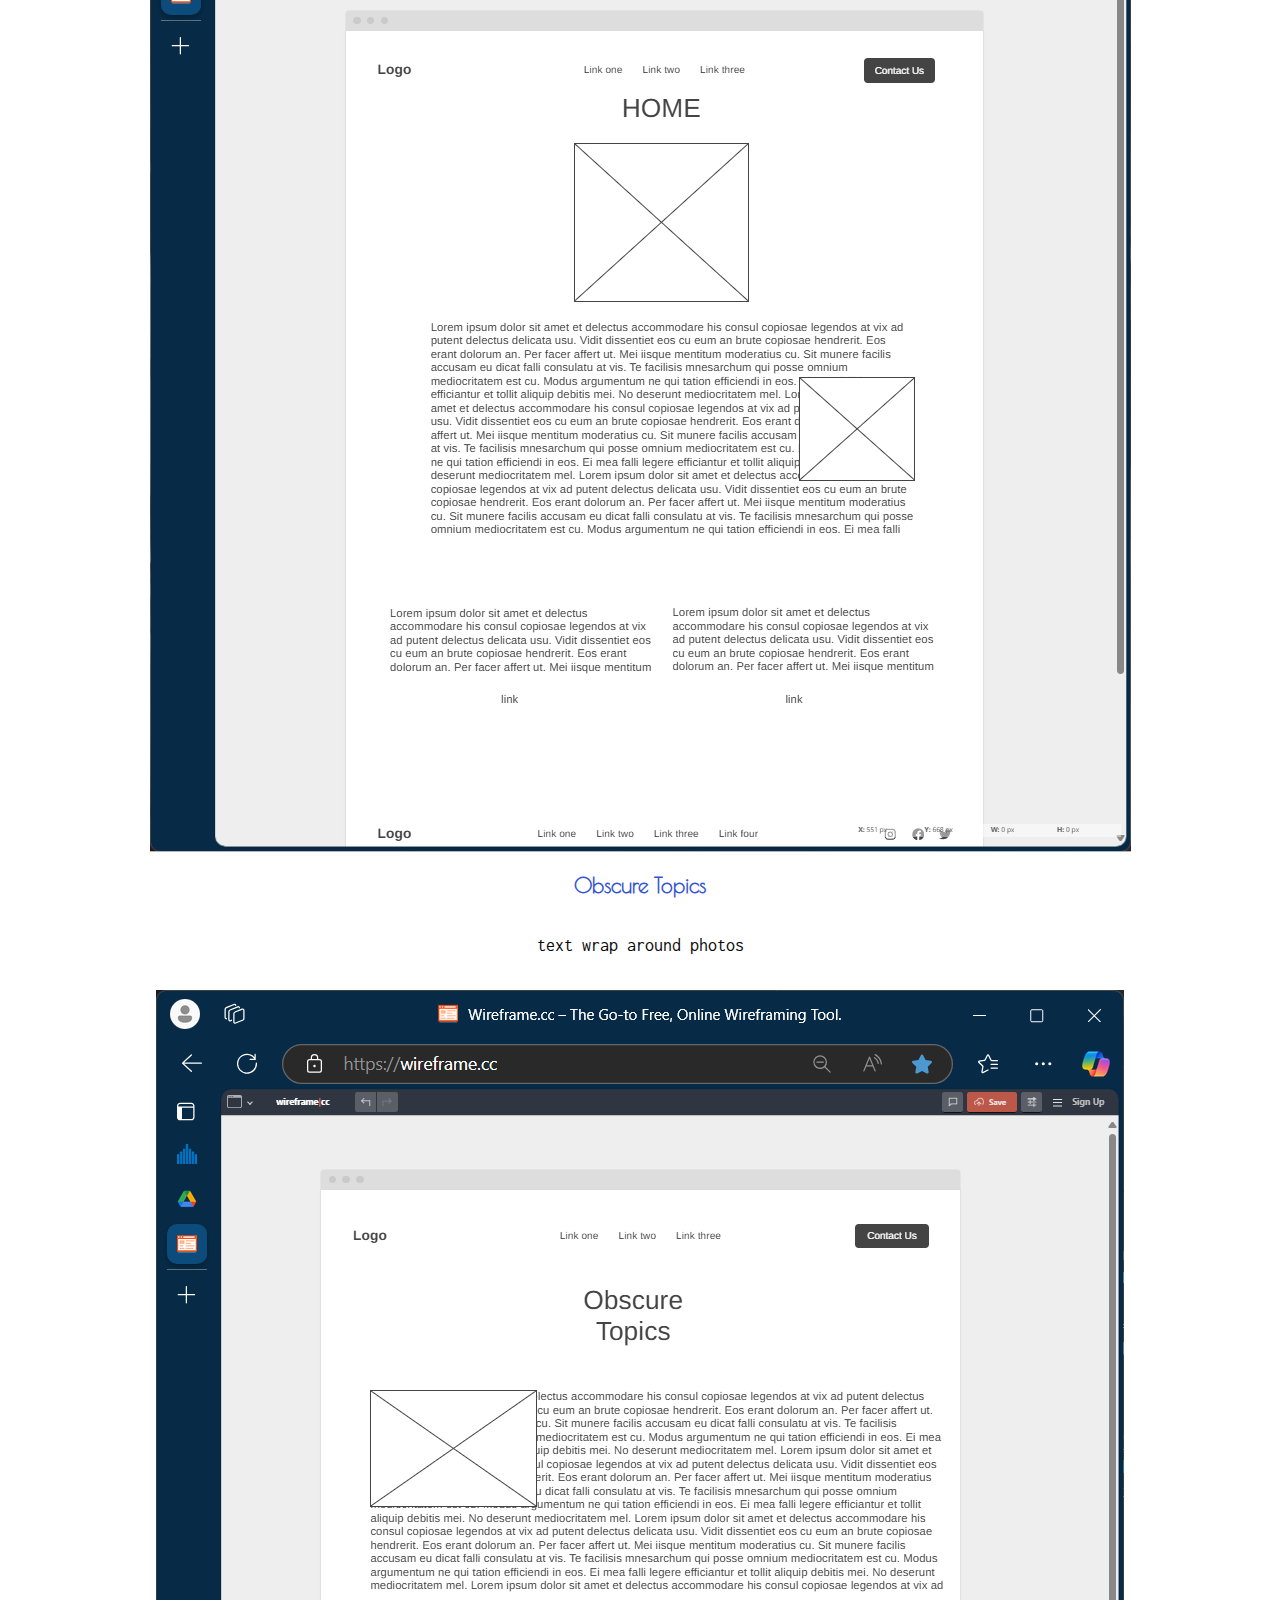
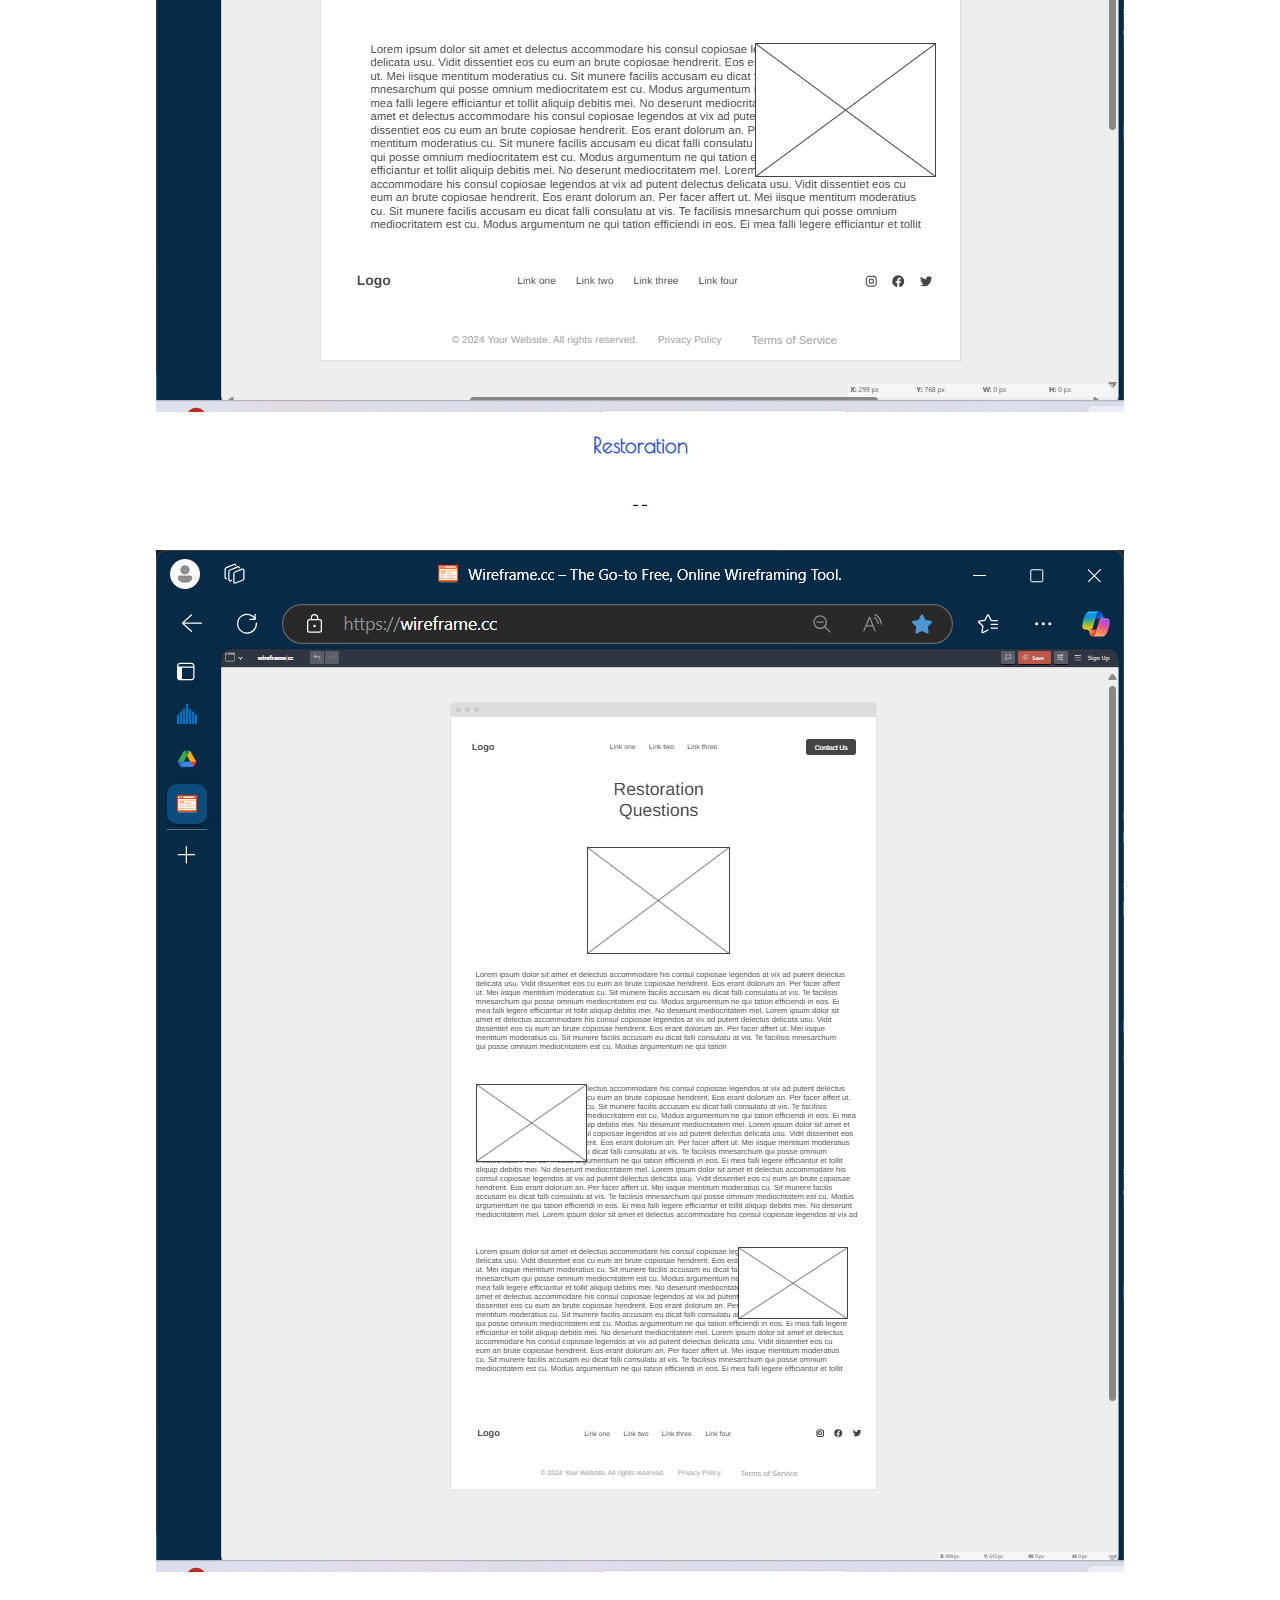
<file: questions/site-plan.html>
<!DOCTYPE html>
<html lang="en-us">
    
  <head>
    <meta charset="utf-8">
    <title>Site Plan</title>
    <link type="text/css" rel="stylesheet" href="styles/site-plan.css">
  </head>

  <body>
    <header>
      <h1>The Artillery Site Plan</h1>
      <h2>Thomas Stroops</h2>
      <h2>WDD 130-06</h2>
      <!-- In the header above, add the name or your site, your name and class number. For example if you are in section 3 you would put WDD 130.03 -->
    </header>
    <main>

      <!-- ------------------------Steps 2-3------------------------------ -->
      <hr>
      <h2>Overview</h2>
      <h3>Purpose</h3>
      <p>The purpose of this site is to correct misinformation about The Church of Jesus Christ of Latter-Day Saints. It answers several questions people may have and covers a variety of topics.</p>


      <h3>Audience</h3>
      <p>The intended audience is people who are curious about the beliefs of The Church of Jesus Christ of Latter-Day Saints.</p>

      <hr>
      <h2>Branding</h2>
      <h3>Website Logo</h3>
      <!-- Replace this with some sort of logo for your site.  A logo can be as simple as the name of your site in a nice font :) -->
      <img src="images/pers-logo.png" alt="Logo image">
      <hr>
      <h2>
        Style Guide
      </h2>

      <!-- ------------------------Steps 4-8------------------------------ -->

      <h3>
        Color Palette
      </h3>
      <!--  The colors you choose for a website are one of the most important decisions you will make. Follow the instructions on the activity in iLearn. You should have at least 2 colors but do not have to fill in all 4 if you do not need them.  -->

      <table class="colors">
        <tr><th>Primary</th><th>Secondary</th><th>Accent 1</th><th>Accent 2</th></tr>
        <!-- Switch to the site-plan.css file and change your colors there. -->
        <tr><td class="primary"></td><td class="secondary"></td><td class="accent1"></td><td class="accent2"></td></tr>
      </table>

      <!-- ------------------------Step 9------------------------------ -->

      <h3>
        Typography
      </h3>
      <!-- Choose a font for your paragraphs (body copy) and headlines. What font(s) have you chosen? Why did you choose what you did?  Make sure to review the list of web safe fonts at W3Schools.org as a starting point.  Think also about which of your colors above you might use for background and font colors. -->

      <h4>
        Heading Font: Poiret One
      </h4>
      <h4>
        Paragraph Font: Inconsolata
      </h4>
      <h3>
        Normal paragraph example
      </h3>
      <p>
        Lorem ipsum dolor sit amet, consectetur adipiscing elit, sed do eiusmod tempor incididunt ut labore et dolore magna aliqua. Ut enim ad minim veniam, quis nostrud exercitation ullamco laboris nisi ut aliquip ex ea commodo consequat. Duis aute irure dolor in reprehenderit in voluptate velit esse cillum dolore eu fugiat nulla pariatur. Excepteur sint occaecat cupidatat non proident, sunt in culpa qui officia deserunt mollit anim id est laborum.
      </p>
      <h3>
        Colored paragraph example
      </h3>
      <p class="colored">
        Lorem ipsum dolor sit amet, consectetur adipiscing elit, sed do eiusmod tempor incididunt ut labore et dolore magna aliqua. Ut enim ad minim veniam, quis nostrud exercitation ullamco laboris nisi ut aliquip ex ea commodo consequat. 
      </p>

      <!-- ------------------------Step 10------------------------------ -->

      <h3>
        Navigation
      </h3>
      <!-- Think about how you want your navigation bar to look. In the site-plan.css file change the colors to your colors to get the look you desire. --> 
      <nav>
        <a href="#">Home</a>
        <a href="#">Obscure Topics</a>
        <a href="#">Restoration</a>
      </nav>
      <hr>
      <h2>
        Site Map
      </h2>
      <div class="sitemap">
        <div class="sm-home">
          Home
        </div>
        <div class="sm-page2">
          Obscure Topics
        </div>
        <div class="sm-page3">
          Glossary
        </div>

        <div class="top">
          &nbsp;
        </div>
        <div class="left">
          &nbsp;
        </div>
        <div class="right">
          &nbsp;
        </div>

      </div>

      <!-- --------Content Section -------------- -->
      <hr>
      <h2>
        Content
      </h2>
      <h3>Home page</h3>
      <p>
        The idea for this site came from my missionary service. 
        We found this group on Facebook called the Cavalry. 
        It was designed to help missionaries answer questions using resources they might not have. 
        This site aims to help dissimenate similar information. 
        There are only two sections right now one helps with an understanding of the Restoration and another covers deeper topics.
      </p>
      <p>Images for the Home page</p>
        <img src="images/pers-logo.png" alt="logo for homepage">
        <img src="images/home-two.jpg" alt="me as a missionary">

      </ul>
      <h3>Obscure Topics</h3>
      <p>
        This page aims to cover topics such as infinite regression and theosis. If you don't know what those are, you're in the right place.
        Infinite regression is the belief that God the Father also has a Father. There is little information on this topic, no revelation that directly supports it.
        Theosis is making someone into a god. Plenty of modern revelation supports this idea and there is some ancient scriptural basis for it.
      </p>
      <p>Images for Page 2</p>
        <img src="images/qs-one.jpeg" alt="temple">
        <img src="images/qs-two.jpeg" alt="scriptures">

      </ul>
      <h3>Restoration</h3>
      <p>
        Most would say that part of the need for a restoration was that there were no priesthood holders. 
        While generally true this theory fails to account for the Three Nephites and John who held the priesthood and were present on the Earth the whole time. 
        Man closing the door on revelation would be evidence of an apostacy and can be demonstrated with the advent of sola scritura, the belief that the Bible is complete.
      </p>
      <p>Images for the Page 3</p>
        <img src="images/resto-one.jpeg" alt="priesthood restoration">
        <img src="images/resto-two.jpg" alt="Bible">

      </ul>
      <hr>
      <h2>
        Wireframes
      </h2>
      <p>Create three wireframes for your site. One for each page and list them here</p>

      <h3>Home</h3>
      <p>         
        The plan is to wrap text around photos. The text is a brief intro to the page as well as an additional link to that page.
      </p>
      <img src="images/Wireframes/wf-home.png" alt="home page wireframe">

      <h3>Obscure Topics</h3>
      <p>         
        text wrap around photos
      </p>
      <img src="images/Wireframes/wf-deep.png" alt="Obscure Topics wireframe">

      <h3>Restoration</h3>
      <p>         
        --
      </p>
      <img src="images/Wireframes/wf-resto.png" alt="Restoration wireframe">
    </main>
  </body>

</html>
</file>
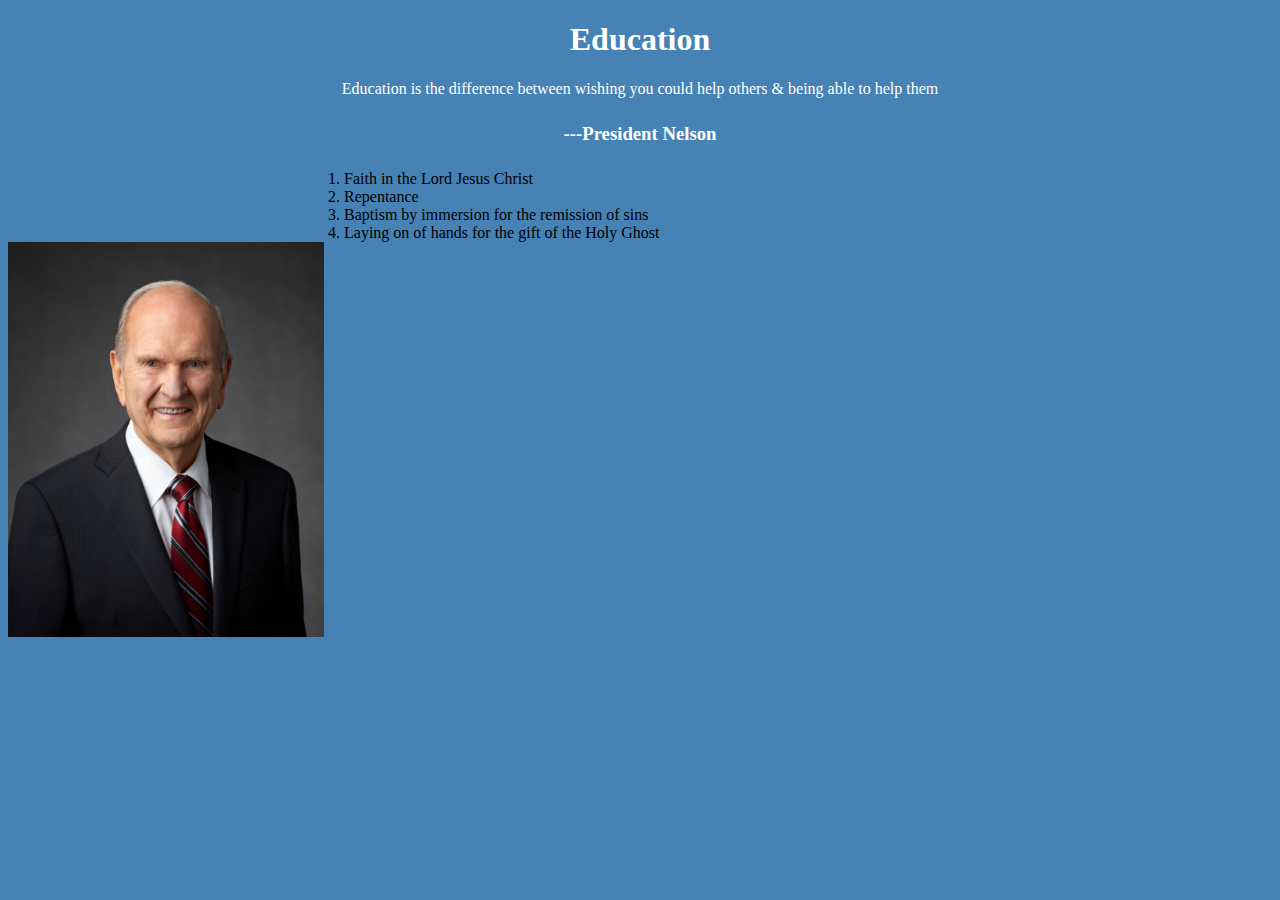
<file: index.html/ice-challenge/ice-one.html>
<!DOCTYPE html>
<html lang="en">
<head>
    <meta charset="UTF-8">
    <meta name="viewport" content="width=device-width, initial-scale=1.0">
    <title>Ice Challenge One</title>
    <link href="main.css" rel="stylesheet">
</head>
<body>
    <header>
        <h1>Education</h1>
        <p>Education is the difference between wishing you could help others & being able to help them</p>
        <h3>---President Nelson</h3>
    </header>
    <main>
        <ol>
            <li>Faith in the Lord Jesus Christ</li>
            <li>Repentance</li>
            <li>Baptism by immersion for the remission of sins</li>
            <li>Laying on of hands for the gift of the Holy Ghost</li>
        </ol>
        <div class="img-box">
            <img src="images/russell_nelson_official_portrait_2018.jpeg" alt="President Nelson">
        </div>
    </main>
</body>
</html>
</file>
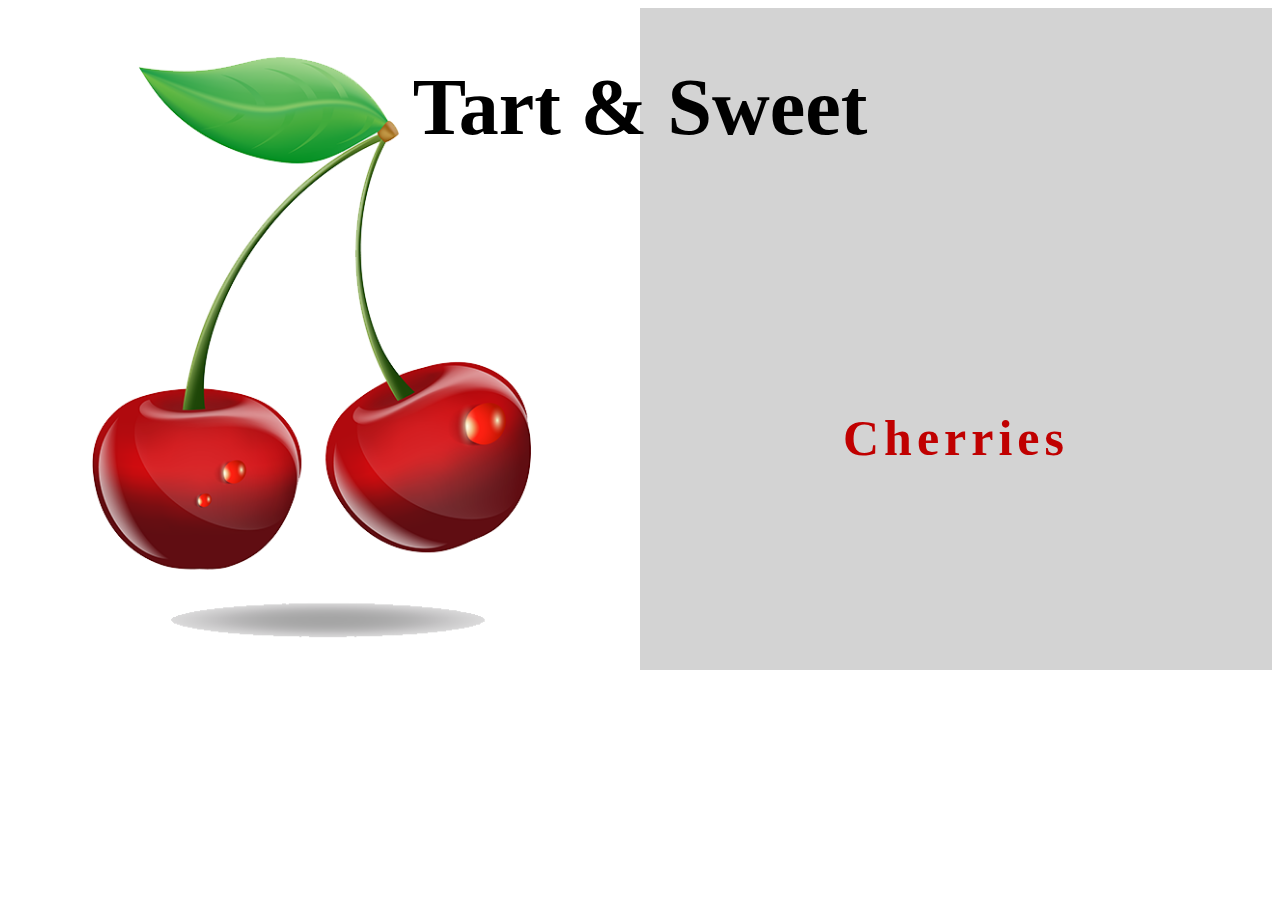
<file: index.html/ice-challenge/ice-six.html>
<!DOCTYPE html>
<html lang="en">
<head>
    <meta charset="UTF-8">
    <meta name="viewport" content="width=device-width, initial-scale=1.0">
    <title>ICE W6</title>
    <link href="six.css" rel="stylesheet">
</head>
<body>
    <div class="content">
        <h1>Tart & Sweet</h1>
        <h4>Cherries</h4>
        <img src="images/w06_cherries.png" alt="Cherry">
        <div class="box"></div>
    </div>
</body>
</html>
</file>
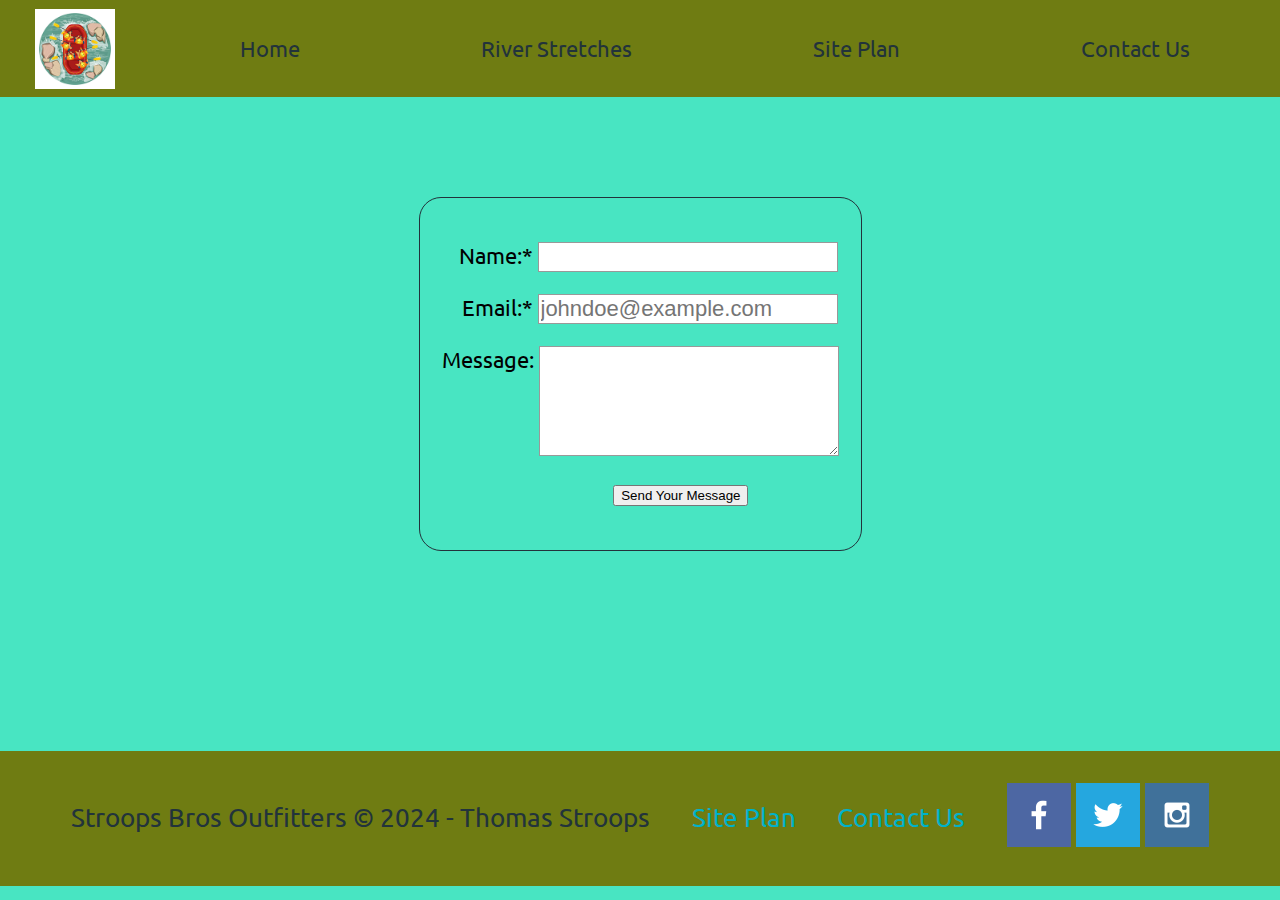
<file: index.html/wwr/contactus.html>
<!DOCTYPE html>
<html lang="en">
<head>
    <meta charset="UTF-8">
    <meta name="viewport" content="width=device-width, initial-scale=1.0">
    <title>Stroops Bros Outfitters | Rivers</title>
    <link href="styles/style.css" rel="stylesheet">
</head>
<body id="contact">
    <div id="content">
        <header>
            <a id="logo_link" href="index.html">
                <img class="logo" src="images/logo.png" alt="Dry Oar Logo">
            </a>
            <nav>
                <a href="index.html">Home</a>
                <a href="rivers.html">River Stretches</a>
                <a href="site-plan-rafting.html">Site Plan</a>
                <a href="contactus.html">Contact Us</a>
            </nav>
        </header>
        <main>
            <div id="feedback"></div>
            <form action="/my-handling-form-page" method="post">
                <p>
                    <label for="name">Name:*</label>
                    <input type="text" id="name" name="user_name" required/>
                </p>

                <p>
                    <label for="mail">Email:*</label>
                    <input type="email" id="mail" name="user_email" placeholder="johndoe@example.com" required/>
                </p>

                <p>
                    <label for="msg">Message:</label>
                    <textarea id="msg" name="user_message"></textarea>
                </p>
                <p class="button">
                <button type="submit">Send Your Message</button>
                </p>
            </form>
        </main>
        <footer>
            <p>Stroops Bros Outfitters &copy; 2024 - Thomas Stroops</p>
            <p><a href="site-plan-rafting.html">Site Plan</a></p>
            <p><a href="contactus.html">Contact Us</a></p>
            <div class="social">
                <a href="https://facebook.com" target="_blank">
                    <img src="images/facebook.png" alt="fb icon">
                </a>
                <a href="https://twitter.com" target="_blank">
                    <img src="images/twitter.png" alt="twitter icon">
                </a>
                <a href="https://instagram.com" target="_blank">
                    <img src="images/instagram.png" alt="instagram icon">
                </a>
            </div>
        </footer>
    </div>
    <script>
        // get the feedback div element so we can do something with it.
        const feedbackElement = document.getElementById('feedback');
        // get the form so we can read what was entered in it.
        const formElement = document.forms[0];
        // add a 'listener' to wait for a submission of our form. When that happens run the code below.
        formElement.addEventListener('submit', function(e) {
            // stop the form from doing the default action.
            e.preventDefault();
            // set the contents of our feedback element to a message letting the user know the form was submitted successfully. Notice that we pull the name that was entered in the form to personalize the message!
            feedbackElement.innerHTML = 'Hello '+ formElement.user_name.value +'! Thank you for your message. We will get back with you as soon as possible!';
            // make the feedback element visible.
            feedbackElement.style.display = "block";
        });
    </script>
</body>
</html>
</file>
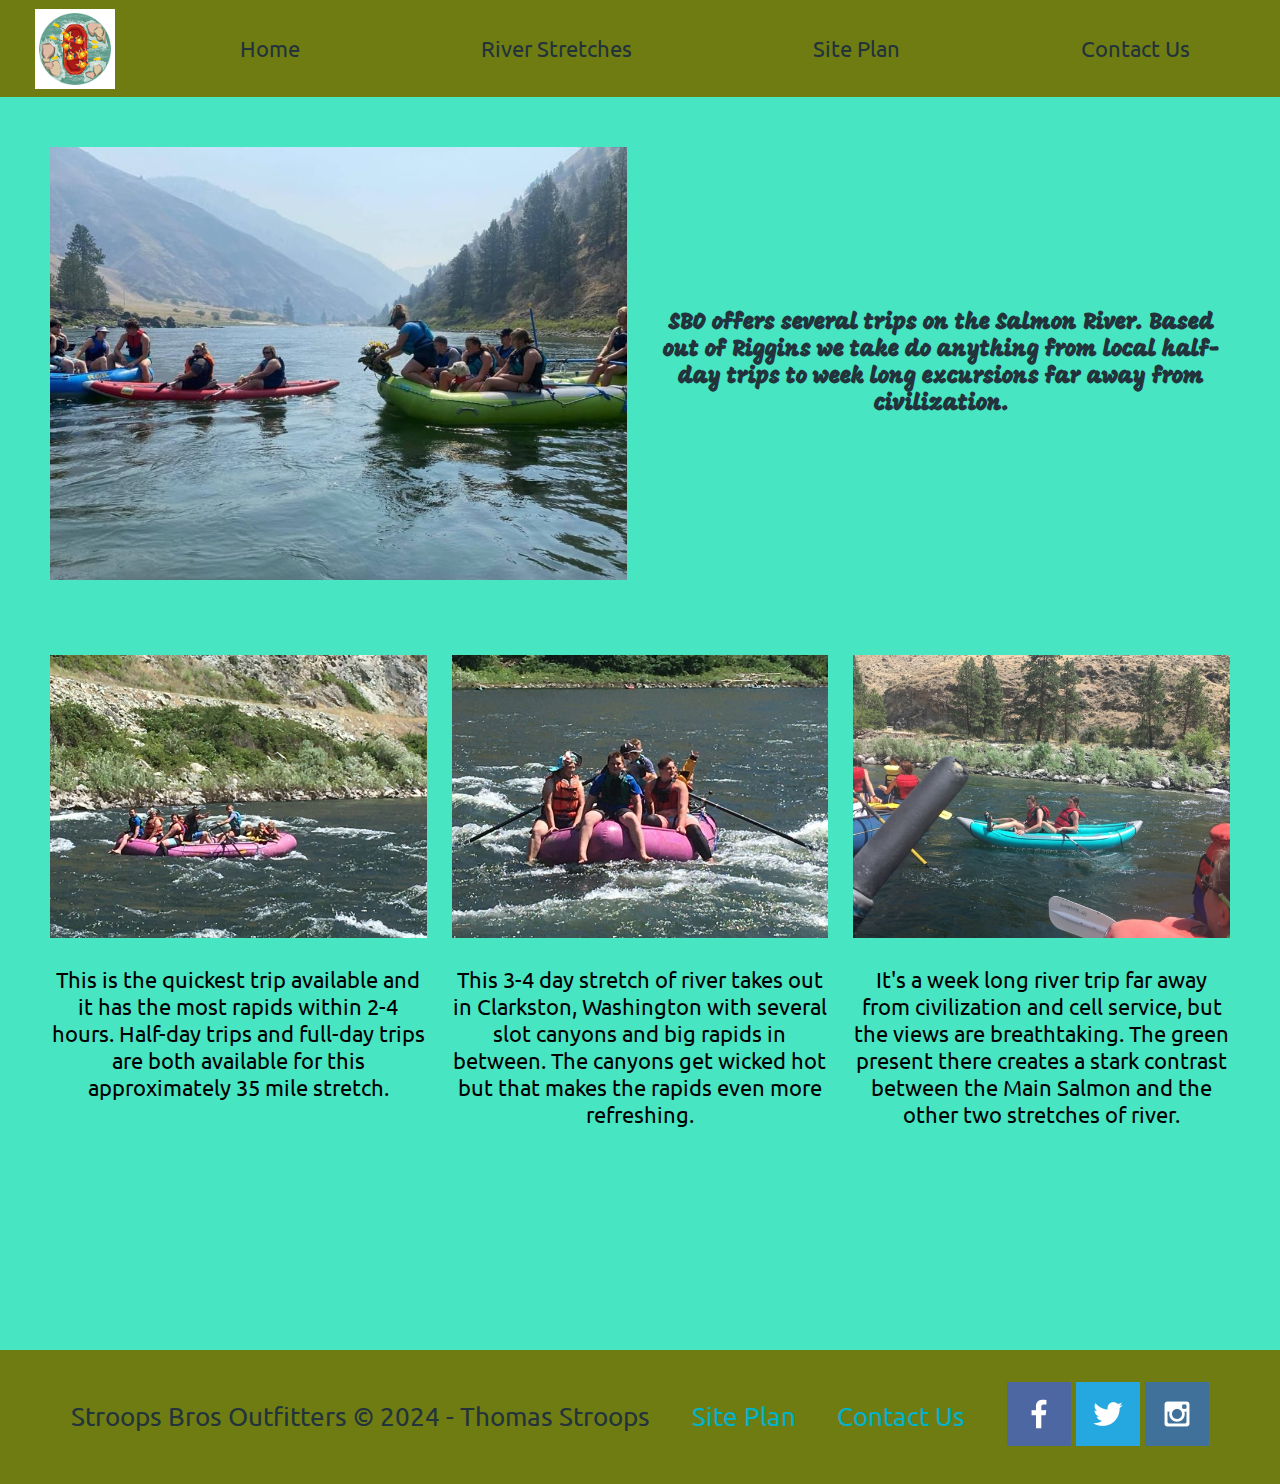
<file: index.html/wwr/rivers.html>
<!DOCTYPE html>
<html lang="en">
<head>
    <meta charset="UTF-8">
    <meta name="viewport" content="width=device-width, initial-scale=1.0">
    <title>Stroops Bros Outfitters | Rivers</title>
    <link href="styles/style.css" rel="stylesheet">
</head>
<body>
    <div id="content">
        <header>
            <a id="logo_link" href="index.html">
                <img class="logo" src="images/logo.png" alt="Dry Oar Logo">
            </a>
            <nav>
                <a href="index.html">Home</a>
                <a href="rivers.html">River Stretches</a>
                <a href="site-plan-rafting.html">Site Plan</a>
                <a href="contactus.html">Contact Us</a>
            </nav>
        </header>
        <main class="rivers-grid">
            <img id="trip-img" src="images/river-four.jpg" alt="Rafting">
            <h4 id="trip-txt">SBO offers several trips on the Salmon River. Based out of Riggins we take do anything from local half-day trips to week long excursions far away from civilization.</h4>
            <section id="riggins">
                <img class="river-img" src="images/river-two.jpg" alt="Riggins rapids">
                <p class="river-txt">This is the quickest trip available and it has the most rapids within 2-4 hours. Half-day trips and full-day trips are both available for this approximately 35 mile stretch.</p>
            </section>

            <section id="lower">
                <img class="river-img" src="images/river-three.jpg" alt="Lower Gorge">
                <p class="river-txt">This 3-4 day stretch of river takes out in Clarkston, Washington with several slot canyons and big rapids in between.
                    The canyons get wicked hot but that makes the rapids even more refreshing.
                </p>
            </section>

            <section id="main">
                <img class="river-img" src="images/river-one.jpg" alt="Main Salmon">
                <p class="river-txt">
                    It's a week long river trip far away from civilization and cell service, but the views are breathtaking. 
                    The green present there creates a stark contrast between the Main Salmon and the other two stretches of river.
                </p>
            </section>
        </main>
        <footer>
            <p>Stroops Bros Outfitters &copy; 2024 - Thomas Stroops</p>
            <p><a href="site-plan-rafting.html">Site Plan</a></p>
            <p><a href="contactus.html">Contact Us</a></p>
            <div class="social">
                <a href="https://facebook.com" target="_blank">
                    <img src="images/facebook.png" alt="fb icon">
                </a>
                <a href="https://twitter.com" target="_blank">
                    <img src="images/twitter.png" alt="twitter icon">
                </a>
                <a href="https://instagram.com" target="_blank">
                    <img src="images/instagram.png" alt="instagram icon">
                </a>
            </div>
        </footer>
    </div>
</body>
</html>
</file>
<file: index.html/main.css>
body {
    background-color: lightblue;
}
nav, footer{
    background-color: steelblue;
    display: flex;
}
h1{
    text-align: center;
}
img{
    width: 80%;
    display: block;
    margin: 0 auto;
}
#active (
    background
)
a {
    color: #aaa;
    padding: 25px;
    font-size: 24px;
}
p {
    width: 70%;
    text-align: center;
    margin: 25px auto;
}
footer p{
    color: beige;
    text-align: center;
}
main a{
    color:blueviolet;
    padding: 0px;
}
a:hover{
    background-color: #aaa;
    color: steelblue;
}
</file>
<file: questions/styles/style.css>
@import url('https://fonts.googleapis.com/css2?family=Golos+Text:wght@400..900&family=Inconsolata:wght@200..900&family=Livvic:ital,wght@0,100;0,200;0,300;0,400;0,500;0,600;0,700;0,900;1,100;1,200;1,300;1,400;1,500;1,600;1,700;1,900&family=Poiret+One&display=swap');
p {
    font-family: Inconsolata, "Golos Text", sans-serif;
}

h1 {
    font-family: "Poiret One", Livvic, sans-serif;
}

.logo {
    width: 50px;
    height: 50px;
}

header {
    display: grid;
    grid-template-columns: 150px auto 150px;
    margin-bottom: 100px;
    background-color: #3454d1;
}

a {
    text-decoration: none;
}

nav {
    display: flex;
    justify-content: center;
    align-content: center;
}

nav a {
    margin: auto 10px;
    color: #d3ffe9;
}

nav a:hover {
    color: #bb4430;
    background-color: #d3ffe9;
}

#big-logo {
    width: 300px;
}

.home-box {
    margin-bottom: 100px;
    text-align: center;
}

#home-two {
    float: right;
    width: 150px;
}

#home-grid {
    display: grid;
    grid-template-columns: 1fr 1fr;
    margin-bottom: 150px;
}

#resto-link {
    grid-row: 2/3;
    grid-column: 2/3;
    justify-self: center;
}

#obscure-link{
    grid-row: 2/3;
    justify-self: center;
}

footer{
    background-color: #3454d1;
    display: grid;
    grid-template-columns: 100px 1fr 300px;
}

footer .foot-link a {
    justify-self: center;
    color: #d3ffe9;
    margin: auto 10px;
}

footer .foot-link a:hover {
    color: #bb4430;
    background-color: #d3ffe9;
}

footer p {
    margin: auto 0;
}

.foot-link {
    display: flex;
    align-content: center;
    justify-content: center;
}

#obscure-one {
    width: 10%;
}

#theosis {
    width: 90%;
    float: right;
}

#infreg {
    width: 80%;
    float:left;
}

#obscure-two {
    width: 20%;
}

#res-one{
    width: 200px;
}

#res-two{
    width: 200px;
}

#res-three{
    display: block;
    margin: 0 auto;
}

#sola{
    width: 85%;
    float: right;
}

#bom {
    width: 80%;
    float: left;
}

#res-head{
    text-align: center;
}
</file>
<file: index.html/wwr/styles/style.css>
@import url('https://fonts.googleapis.com/css2?family=Mogra&family=Permanent+Marker&family=Quicksand:wght@300..700&family=Ubuntu:ital,wght@0,300;0,400;0,500;0,700;1,300;1,400;1,500;1,700&display=swap');

#contact {
    /* Center the form on the page */
    text-align: center;
  }
  
form {
    display: inline-block;
    /* Form outline */
    padding: 1em;
    border: 1px solid #22333b;
    border-radius: 1em;
    margin-top: 100px;
  }
  
p + p {
    margin-top: 1em;
  }
  
label {
    /* Uniform size & alignment */
    display: inline-block;
    min-width: 90px;
    text-align: right;
  }
  
input, textarea {
    /* To make sure that all text fields have the same font settings
       By default, text areas have a monospace font */
    font: 1em sans-serif;
    /* Uniform text field size */
    width: 300px;
    box-sizing: border-box;
    /* Match form field borders */
    border: 1px solid #999;
  }
  
input:focus,
  textarea:focus {
    /* Set the outline width and style */
    outline-style: solid;
    /* To give a little highlight on active elements */
    outline-color: #000;
  }
  
textarea {
    /* Align multiline text fields with their labels */
    vertical-align: top;
    /* Provide space to type some text */
    height: 5em;
  }
  
.button {
    /* Align buttons with the text fields */
    padding-left: 75px; /* same size as the label elements */
  }
  
button {
    /* This extra margin represent roughly the same space as the space
       between the labels and their text fields */
    margin-left: 0.5em;
}

#feedback {
    background-color: antiquewhite;
    padding: .5em;
    /* make this element invisible until we are ready for it */
    display: none;      
}

.rivers-grid {
    margin: 50px;
    gap: 25px;
    display:grid;
    grid-template-columns: repeat(6, 1fr);
}

#trip-img{
    box-sizing: border-box;
    grid-column: 1/4;
    width: 100%;
}

#trip-txt{
    box-sizing: border-box;
    grid-column: 4/7;
    align-self: center;
    width: 100%;
}

.river-img{
    width: 100%;
}

#riggins{
    box-sizing: border-box;
    margin-top: 50px;
    grid-column: 1/3;
}

#lower{
    box-sizing: border-box;
    margin-top: 50px;
    grid-column: 3/5;
}

#main{
    box-sizing: border-box;
    margin-top: 50px;
    grid-column: 5/7;
}

header{
    display: grid;
    grid-template-columns: 150px auto;
    background-color: #6f7c12;
}

.home-grid {
    display: grid;
    grid-template-columns: repeat(10, 1fr);
}

h1, h4 {
    font-family: "Permanent Marker", Mogra, sans-serif;
} 

h2{
    font-family: "Permanent Marker", Mogra, sans-serif;
    margin: 0;
}

p, a {
    font-family: ubuntu, quicksand, sans-serif;
}

#content {
    max-width: 1600px;
    margin: 0 auto;
    text-align: center;
}

nav {
    display: flex;
    justify-content: space-around;
}

nav a {
    text-align: center;
    color:#22333b;
    text-decoration: none;
    padding: 35px;
}

nav a:hover{
    background-color: #3e92cc;
    color: black;
}

#hero-message {
    grid-column: 2/3;
    grid-row: 1/2;
    margin-top: 100px;
}

#hero-message h1, #hero-message h4 {
    text-align: center;
    color:whitesmoke;
}

#hero {
    display: grid;
    grid-template-columns: 1fr 3fr 1fr;
    margin-top: -100px;
}

#hero-box {
    grid-column: 1/4;
    grid-row: 1/3;
    z-index: -1;
}

#logo_link {
    padding-top: 5px;
    justify-self: center;
    align-self: center;
}

.button-box {
    text-align: center;
}

main section {
    text-align: center;
}

.book, .join{
    background-color: #00b2ca;
    color:#22333b;
    text-decoration: none;
    font-size: 18px;
    padding: 15px 30px;
    margin-top: 50px;
    border-radius: 5px;
}

.book:hover, .join:hover {
    background-color: #3e92cc;
    color: black;
}
#background {
    height: 725px;
    background-color: #00b2ca;
    grid-column: 1/11;
    grid-row: 4/9;
}

body{
    background-color: #48e5c2;
    font-size: 22px;
    margin: 0;
    padding: 0;
}

footer {
    background-color: #6f7c12;
    color: #22333b;
    padding: 25px 50px;
    margin-top: 200px;
    display: flex;
    justify-content: space-around;
    align-items: center;
}

footer a {
    color:#00b2ca;
    text-decoration: none;
}

footer a:hover{
    color:#3e92cc;
}

footer p {
    font-size: 1.2em;
}

footer p a:hover {
    text-decoration: underline;
}

footer .social-img {
    padding-top: 15px;
}

.msg{
    background-color: #22333b;
    line-height: 1.5em;
    padding: 35px;
    grid-column: 6/10;
    grid-row: 6/7;
}

.msg h2 {
    color:#00b2ca;
}

.msg p {
    color:#48e5c2;
    font-size: .8em;
    padding-bottom: 15px;
}

.home-title {
    color: #22333b;
    font-size: 2em;
    margin-top: 10px;
}
h4 {
    color: #22333b;
}

.logo {
    width: 80px;
}

.icon {
    width: 80px;
    padding-top: 10px;
}

.rivers-card, .camping-card, .rapids-card {
    margin: 200px 0;
}

.rivers-card {
    grid-column: 2/4;
    grid-row: 2/3;
}

.camping-card {
    grid-column: 5/7;
    grid-row: 2/3;
}

.rapids-card {
    grid-column: 8/10;
    grid-row: 2/3;
}

.card-img, .mountains {
    width: 100%;
}

.mountains {
    grid-column: 2/7;
    grid-row: 5/8;
}

.card-img{
    border: 10px solid #22333b;
    transition: transform .5s;
    box-shadow: 5px 5px 10px #48e5c2;
}

.card-img:hover {
    opacity: .6;
    transform: scale(1.1)
}

main section img {
    box-sizing: border-box;
}

@media screen and (max-width: 900px) {
    #hero, .home-grid {
        display: block;
        height: auto;
    }
    nav, footer {
        flex-direction: column;
    }
    nav a {
        display: block;
        padding: 15px;
    }
    #hero {
        margin-top: 0;
    }
    #hero-msg {
        margin-top: 0;
    }
    #hero-msg h4 {
        display: none;
    }
    #hero-msg h1 {
        color: #6f7364;
    }
    .home-title {
        font-size: 25px;
    }
    .rivers-card, .camping-card, .rapids-card { 
        margin: 50px auto;
        width: 60%;
    }
    #background {
        display: none;
    }
    .mountains, .msg {
        width: 80%;
        display: block;
        margin: 0 auto;
    }
    footer {
        margin-top: 25px;
    }
}
</file>
<file: component.css>
.sidenav {
    height: 100%;
    width: 160px;
    position: fixed;
    z-index: 1;
    top: 0;
    left: 0;
    background-color: #111;
    overflow-x: hidden;
    padding-top: 20px;
}

.sidenav a {
    padding: 6px 8px 6px 16px;
    text-decoration: none;
    font-size: 25px;
    color: #888;
    display: block;
}

.sidenav a:hover {
    color: #fff;
}

p {
    margin-left: 160px;
    padding: 0px 10px;
}
</file>
<file: positionstyles.css>
/* CSS - Name: "positionstyles.css" */
/* Activity 1 styles */
.content1 {
  /* This is the parent of the activity 1 boxes. */
  display: grid;
  grid-template-columns: 1fr 1fr;
  justify-items: center;
}
.red1 { 
  width: 100%; 
  height: 100px; 
  background-color: red;
  grid-column: 1/3;

} 
.green1 {
  width: 200px; 
  height: 200px; 
  background-color: green; 

} 
.yellow1 {
  width: 200px; 
  height: 200px; 
  background-color: gold; 
} 
.blue1 {
  width: 100%; 
  height: 100px; 
  background-color: blue; 
  grid-column: 1/3;
} 
/* Activity 2 styles */ 
.content2 {
  /* This is the parent of the activity 2 boxes. */
  display: grid;
  grid-template-columns: repeat(5, 50px);
}
.red2 {
  width: 100px; 
  height: 100px; 
  background-color: red; 
  grid-column: 1/3;
  grid-row: 1/3;
} 
.green2 { 
  width: 100px; 
  height: 100px; 
  background-color: green;
  grid-column: 2/4;
  grid-row: 2/4; 
} 
.yellow2 {
  width: 100px; 
  height: 100px; 
  background-color: gold;
  grid-column: 3/5;
  grid-row: 3/5; 
} 
.blue2 {
  width: 100px; 
  height: 100px; 
  background-color: blue; 
  grid-column: 4/6;
  grid-row: 4/6;
} 
/* Activity 3 styles */ 
.content3 {
  /* This is the parent of the activity 3 boxes. */
  display: grid;
  grid-template-columns: 1fr 1fr;
  column-gap: 50px;
}
.red3 {
  width: 100%; 
  height: 100px; 
  background-color: red; 
  grid-column: 1/3;
} 
.green3 {
  width: 100%; 
  height: 100px; 
  background-color: green;
} 
.yellow3 {
  width: 100%; 
  height: 100px; 
  background-color: gold; 
} 
.blue3 {
  width: 100%;
  height: 100px; 
  background-color: blue; 
  grid-column: 1/3
} 
/* Activity 4 styles */ 
.content4 {
  /* This is the parent of the activity 4 boxes. */
  height: 400px;
  display: grid;
  grid-template-columns: 1fr 1fr;
}
.red4 {
  width: 100%; 
  height: 100%; 
  background-color: red; 
  grid-row: 1/4;
} 
.green4 {
  width: 100%; 
  height: 100%; 
  background-color: green; 
} 
.yellow4 {
  width: 100%; 
  height: 100%; 
  background-color: gold; 
} 
.blue4 {
  width: 100%; 
  height: 100%; 
  background-color: blue; 
} 
/* Activity 5 styles */ 
.content5 {
  /* This is the parent of the activity 5 boxes. */
  height: 400px;
}
.red5 { 
  width: 100%; 
  height: 100px; 
  background-color: red; 
} 
.green5 { 
  width: 200px; 
  height: 200px; 
  background-color: green; 
  float: left;

} 
.yellow5 {
  width: 100%; 
  background-color: gold; 

} 
.blue5 {
  width: 100%; 
  height: 100px; 
  background-color: blue; 
} 
/* Activity 6 styles */ 
.content6 {
  /* This is the parent of the activity 6 boxes. */
  display: grid;
  grid-template-columns: repeat(6, 100px);
}
.red6 {
  width: 400px; 
  height: 200px; 
  background-color: red;
  grid-column: 1/5;
  grid-row: 1/3;
} 
.green6 {
  width: 200px; 
  height: 200px; 
  background-color: green; 
  z-index: 1;
  grid-column: 1/3;
  grid-row: 5/7;
} 
.yellow6 {
  width: 200px; 
  height: 400px; 
  background-color: gold; 
  z-index: 1;
  grid-column: 5/7;
  grid-row: 3/7;
} 
.blue6 {
  width: 400px; 
  height: 400px; 
  background-color: blue; 
  grid-row: 2/6;
  grid-column: 2/6;
} 


/* Do not make any changes below here */
.activity {
  width: 70%; 
  margin: 20px auto; 
  font-family: Arial, sans-serif; 
  border: 1px solid black; 
  padding: 10px; 
  clear:both; 
  overflow: auto;
} 

.hint {
  border: 1px solid grey;
  background: #e0e0e0;
  padding: .5em;
  position: relative;
  margin: 1em 0;
}
.hint h3 {
  margin: 0;
}
.hint:hover {
  background: #d0d0d0;
}
.hint > div {
  display: none;
}

.hint input[type=checkbox] {
  position: absolute;
  width: 100%;
  height: 100%;
  opacity: 0;
  z-index: 1;
  cursor: pointer;
}

.hint input[type=checkbox]:checked ~ div {
  display: block;
}

.hint i {
  position: absolute;
  transform: translate(-6px, 0);
  margin-top: 16px;
  right: 10px;
  top: -3px;
}
.hint i:before, .hint i:after {
  content: "";
  position: absolute;
  background-color: black;
  width: 3px;
  height: 9px;
}
.hint i:before {
  transform: translate(2px, 0) rotate(45deg);
}
.hint i:after {
  transform: translate(-2px, 0) rotate(-45deg);
}

.hint input[type=checkbox]:checked ~ i:before {
  transform: translate(-2px, 0) rotate(45deg);
}
.hint input[type=checkbox]:checked ~ i:after {
  transform: translate(2px, 0) rotate(-45deg);
}
.hint a {
  position: relative;
  z-index: 1;
}
</file>
<file: questions/styles/site-plan.css>
/* if you are using any Google fonts change the font names below to your fonts. 
Any spaces in your font name should be replaced with a +. 
Fonts are separated by a | */
@import url('https://fonts.googleapis.com/css2?family=Golos+Text:wght@400..900&family=Inconsolata:wght@200..900&family=Livvic:ital,wght@0,100;0,200;0,300;0,400;0,500;0,600;0,700;0,900;1,100;1,200;1,300;1,400;1,500;1,600;1,700;1,900&family=Poiret+One&display=swap');
:root {
  /* change the values below to your colors from your palette */
  --primary-color: #3454d1   ;
  --secondary-color: #090909 ;
  --accent1-color: #bb4430;
  --accent2-color: #d3ffe9;

  /* change the values below to your chosen font(s) */
  --heading-font: "Poiret One", Livvic, sans-serif ;
  --paragraph-font: Inconsolata, "Golos Text", sans-serif;

  /* these colors below should be chosen from among your palette colors above */
  --headline-color-on-white: #3454d1;  /* headlines on a white background */ 
  --headline-color-on-color: #090909; /* headlines on a colored background */ 
  --paragraph-color-on-white: #090909; /* paragraph text on a white background */ 
  --paragraph-color-on-color: #d3ffe9; /* paragraph text on a colored background */ 
  --paragraph-background-color: #3454d1  ;
  --nav-hover-link-color: #bb4430;
  --nav-hover-background-color: #090909;
  --nav-link-color: #d3ffe9;
  --nav-background-color: #3454d1;
}


/*  Look around below...but DON'T CHANGE ANYTHING! */

body {
  max-width: 1200px;
  margin: 0 auto;
  padding: 4em;
  font-size: 18px;
  text-align: center;
}
img {
  display: block;
  margin: 0 auto;
}
h1, h2, h3, h4, h5, h6 {
  font-family: var(--heading-font);
  color: var(--headline-color-on-white);
}
h2 {
  text-align: center;
}
hr {
  height: 3px;
  margin: 35px 0;
  background: var(--accent1-color);
}
header {
  padding: 1em;
  text-align: center;
  color: var(--headline-color-on-color);
  background-color: var(--paragraph-background-color);
}
header > h1, header > h2 {
  color: var(--headline-color-on-color);
}

p {
  font-family: var(--paragraph-font);
  color: var(--paragraph-color-on-white);
  padding: 1em;
}
.colors {
  width: 100%;
  min-width: 350px;
  margin: 30px auto;
  text-align: center;
}
.colors th {
  background-color: #999;
}
.colors td{
  width: 25%;
  height: 3em;
}

.primary {
  background-color: var(--primary-color);
}
.secondary {
  background-color: var(--secondary-color);
}
.accent1 {
  background-color: var(--accent1-color);
}
.accent2{
  background-color: var(--accent2-color);
}

p.colored {
  background-color: var(--paragraph-background-color);
  color: var(--paragraph-color-on-color);
}

nav {
  background-color: var(--nav-background-color);
  line-height: 3em;
  text-align: center;
  font-size: 1.2em;
}
nav  {
  list-style-type: none;
  display: flex;

}
nav a {
  padding:1em;
  min-width: 120px;
  text-decoration: none;
  padding: 10px;

}
nav a:link, nav a:visited {
  color: var(--nav-link-color);
}
nav a:hover {
  color: var(--nav-hover-link-color);
  background-color: var(--nav-hover-background-color);
}

.sitemap {
  display: grid;
  justify-content: center;

  grid-template-columns: repeat(6, 15%);
  grid-template-rows: 3em 1.5em 1.5em 3em;
  grid-template-areas: ". . home home . ."
    ". . . top . ."
    ". left left right right ."
    "page2 page2 . . page3 page3";
}
.sitemap > div {

  text-align: center;

}
.sm-home {
  grid-area: home;
  background-color: #ccc;
  line-height: 3em;
}
.sm-page2 {
  grid-area: page2;
  background-color: #ccc;
  line-height: 3em;
}
.sm-page3 {
  grid-area: page3;
  background-color: #ccc;
  line-height: 3em;
}

.top {
  grid-area: top;
  border-left: 1px solid;
}

.left {
  grid-area: left;
  border-top: 1px solid;
  border-left: 1px solid;
}

.right {
  grid-area: right;
  border-top: 1px solid;
  border-right: 1px solid;
}
</file>
<file: index.html/ice-challenge/main.css>
body{
    background-color: steelblue;
}
header h1 {
    color: white;
    text-align: center;
}
header h1:hover {
    color: black
}
header p{
    color: white;
    width: 50%;
    margin: 0 auto;
    text-align: center;
}
header h3{
    color: white;
    width: 50%;
    margin: 25px auto;
    text-align: center;
}
ol {
    width: 50%;
    margin: 0 auto;
}

img{
    margin: 0 auto;
    width: 25%;
}
</file>
<file: index.html/ice-challenge/six.css>
.content{
    display:grid;
    grid-template-columns: 1fr 1fr;
}

.box {
    background-color: lightgray;
    height: 100%;
    width: 100%;
    grid-column: 2/3;
    grid-row: 1/3;
}
img{
    width: 100%;
    height: 100%;
    grid-column: 1/2;
    grid-row: 1/3;
}
h1{
    grid-row: 1/2;
    grid-column: 1/3;
    width: 100%;
    z-index: 1;
    text-align: center;
    font-size: 80px;
}
h4{
    grid-column: 2/3;
    grid-row: 2/3;
    width: 100%;
    z-index: 1;
    text-align: center;
    color:#c00000;
    font-size: 50px;
    letter-spacing: .1em;
}
</file>
